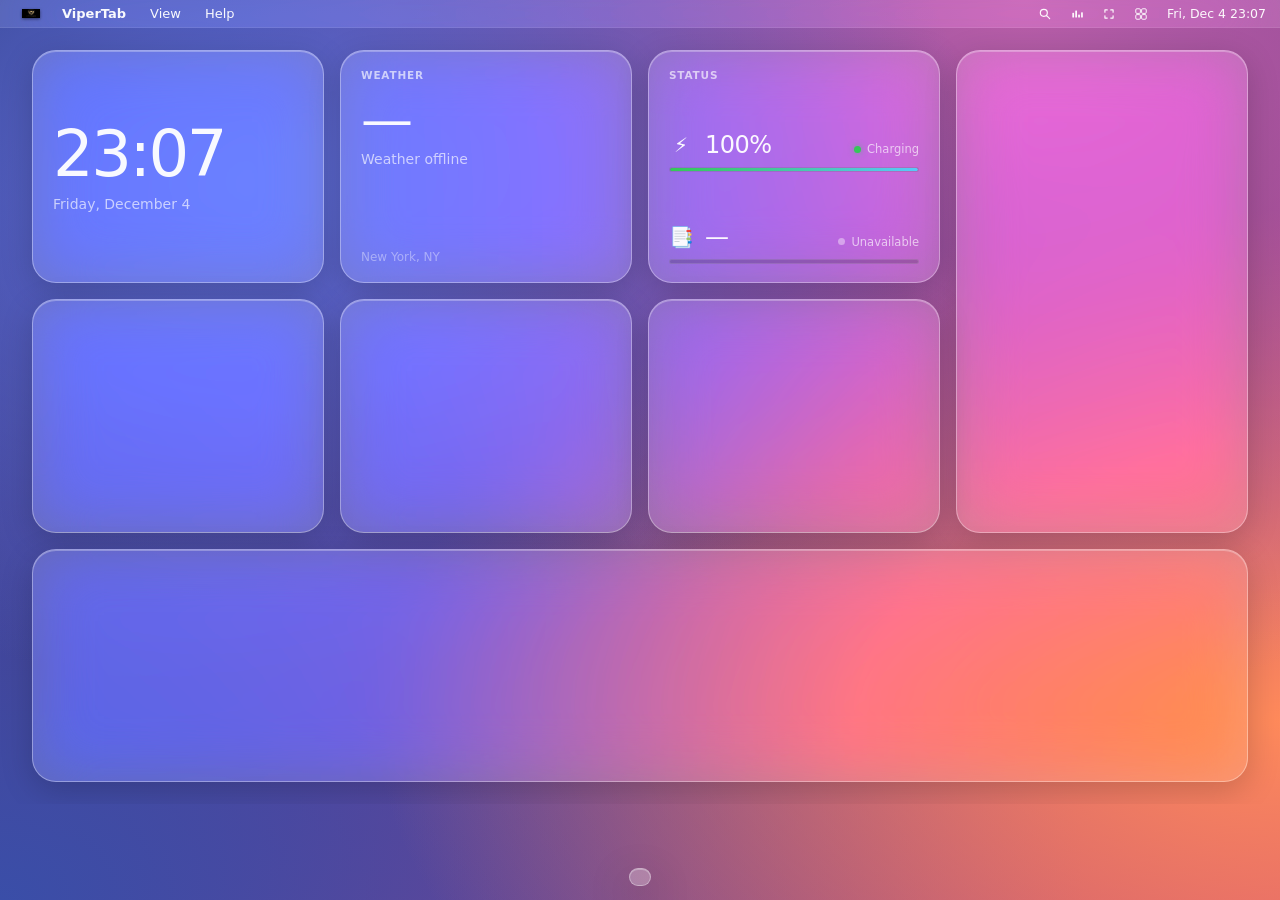
<file: newtab.html>
<!DOCTYPE html>
<html lang="en" data-theme="glass">
<head>
    <meta charset="UTF-8">
    <title>New Tab</title>
    <link rel="icon" type="image/png" href="icons/favicon.png">
    <link rel="stylesheet" href="style.css">
</head>
<body>
    <div class="wallpaper" id="wallpaper"></div>

    <header class="menu-bar">
        <div class="menu-left">
            <button class="menu-item apple-btn" id="apple-btn" title="ViperShard">
                <img src="icons/vipershard-logo.png" class="brand-logo" alt="ViperShard">
            </button>
            <button class="menu-item bold" id="brand-btn">ViperTab</button>
            <button class="menu-item" data-menu="view">View</button>
            <button class="menu-item" data-menu="help">Help</button>
        </div>
        <div class="menu-right">
            <button class="menu-icon" id="search-btn" title="Spotlight (press /)">
                <svg viewBox="0 0 24 24" width="14" height="14" aria-hidden="true">
                    <path fill="none" stroke="currentColor" stroke-width="2" stroke-linecap="round" d="M10 4a6 6 0 1 0 0 12 6 6 0 0 0 0-12zm0 0v0m4.5 10.5L20 20"/>
                </svg>
            </button>
            <button class="menu-icon menu-zen-viz" id="zen-viz-btn" title="Zen Visualizer mode (Esc to exit)">
                <svg viewBox="0 0 24 24" width="14" height="14" aria-hidden="true">
                    <rect x="4"  y="10" width="3" height="8"  rx="1" fill="currentColor"/>
                    <rect x="9"  y="6"  width="3" height="12" rx="1" fill="currentColor"/>
                    <rect x="14" y="13" width="3" height="5"  rx="1" fill="currentColor"/>
                    <rect x="19" y="9"  width="3" height="9"  rx="1" fill="currentColor"/>
                </svg>
            </button>
            <button class="menu-icon menu-fullscreen" id="fullscreen-btn" title="Toggle fullscreen (Esc to exit)">
                <svg viewBox="0 0 24 24" width="14" height="14" aria-hidden="true">
                    <path id="fs-icon-path" fill="none" stroke="currentColor" stroke-width="2" stroke-linecap="round" stroke-linejoin="round" d="M5 9V5h4M19 9V5h-4M5 15v4h4M19 15v4h-4"/>
                </svg>
            </button>
            <button class="menu-icon" id="control-btn" title="Control Center">
                <svg viewBox="0 0 24 24" width="14" height="14" aria-hidden="true">
                    <rect x="3" y="3" width="8" height="8" rx="2" fill="none" stroke="currentColor" stroke-width="1.6"/>
                    <rect x="13" y="3" width="8" height="8" rx="2" fill="none" stroke="currentColor" stroke-width="1.6"/>
                    <rect x="3" y="13" width="8" height="8" rx="2" fill="none" stroke="currentColor" stroke-width="1.6"/>
                    <rect x="13" y="13" width="8" height="8" rx="2" fill="none" stroke="currentColor" stroke-width="1.6"/>
                </svg>
            </button>
            <span class="menu-clock" id="menu-clock">—</span>
        </div>
    </header>

    <div class="dropdown-menu" id="menu-view" hidden>
        <button class="menu-row" data-action="theme-cycle"><span>Cycle Theme</span><span class="kbd" id="theme-current">Glass</span></button>
        <button class="menu-row" data-action="time-toggle"><span>Toggle 12 / 24-Hour</span><span class="kbd" id="time-current">24h</span></button>
        <button class="menu-row" data-action="temp-toggle"><span>Toggle °F / °C</span><span class="kbd" id="temp-current">°F</span></button>
        <div class="menu-sep"></div>
        <button class="menu-row" data-action="widgets"><span>Edit Widgets…</span></button>
        <button class="menu-row" data-action="visualizer-toggle"><span>Toggle Sound Visualizer</span></button>
        <button class="menu-row" data-action="reset-wallpaper"><span>Reset Wallpaper</span></button>
        <div class="menu-sep"></div>
        <button class="menu-row" data-action="settings-open"><span>Control Center…</span></button>
    </div>

    <div class="dropdown-menu" id="menu-help" hidden>
        <button class="menu-row" data-action="shortcuts"><span>Keyboard Shortcuts</span><span class="kbd">/</span></button>
        <button class="menu-row" data-action="spotlight"><span>Open Spotlight</span><span class="kbd">⌘K</span></button>
        <div class="menu-sep"></div>
        <button class="menu-row" data-action="tips"><span>Tips & Features</span></button>
        <button class="menu-row" data-action="about"><span>About ViperTab</span></button>
    </div>

    <div class="overlay info-overlay" id="info-modal" hidden>
        <div class="info-box">
            <div class="info-header">
                <span id="info-title">Title</span>
                <button class="info-close" id="info-close" title="Close">×</button>
            </div>
            <div class="info-body" id="info-body"></div>
        </div>
    </div>

    <main class="desktop">
        <div class="widget-grid">
            <section class="widget" data-slot="slot1"></section>
            <section class="widget" data-slot="slot2"></section>
            <section class="widget" data-slot="slot3"></section>
            <section class="widget" data-slot="slot4"></section>
            <section class="widget" data-slot="slot5"></section>
            <section class="widget" data-slot="slot6"></section>
            <section class="widget" data-slot="slot7"></section>
            <section class="widget" data-slot="slot8"></section>
        </div>
    </main>

    <nav class="dock" id="dock"></nav>

    <div class="overlay spotlight-overlay" id="spotlight" hidden>
        <div class="spotlight-box">
            <input type="text" id="spotlight-input" placeholder="Spotlight Search" autocomplete="off" spellcheck="false">
            <ul id="spotlight-results"></ul>
        </div>
    </div>

    <div class="overlay settings-overlay" id="settings" hidden>
        <div class="settings-box">
            <div class="settings-header">
                <img src="icons/vipershard-logo.png" class="settings-logo" alt="">
                <span>Control Center</span>
            </div>

            <div class="setting-row">
                <label>Widgets</label>
                <div class="widget-picker" id="widget-picker"></div>
                <div class="row-actions" style="margin-top:8px;">
                    <button id="layout-reset">Reset Default Layout</button>
                </div>
            </div>

            <div class="setting-row">
                <label>Theme</label>
                <div class="seg-toggle seg-toggle-wrap" id="theme-toggle">
                    <button data-theme="glass">Glass</button>
                    <button data-theme="light">Light</button>
                    <button data-theme="oled">OLED</button>
                    <button data-theme="zen-dark">Zen Dark</button>
                    <button data-theme="zen-light">Zen Light</button>
                </div>
            </div>

            <div class="setting-row" id="zen-settings" hidden>
                <label>Zen accent color</label>
                <div class="row-actions">
                    <input type="color" id="zen-accent" value="#c9a36b" title="Pick any accent">
                    <button id="zen-accent-reset">Reset to gold</button>
                </div>
            </div>

            <div class="setting-row">
                <label>Wallpaper</label>
                <div class="wallpaper-grid" id="wallpaper-grid"></div>
                <div class="row-actions" style="margin-top:8px;">
                    <button id="wallpaper-upload-btn">Upload Image</button>
                </div>
                <input type="file" id="wallpaper-file" accept="image/*" hidden>
            </div>

            <div class="setting-row">
                <label>Dock Items</label>
                <ul id="dock-editor"></ul>
                <button id="dock-add" class="add-btn">+ Add Item</button>
            </div>

            <div class="setting-row">
                <label>Time Format</label>
                <div class="seg-toggle" id="time-format">
                    <button data-fmt="24">24h</button>
                    <button data-fmt="12">12h</button>
                </div>
            </div>

            <div class="setting-row">
                <label>Clock Style</label>
                <div class="seg-toggle" id="clock-style">
                    <button data-style="digital">Digital</button>
                    <button data-style="analog">Analog</button>
                </div>
            </div>

            <div class="setting-row">
                <label>Temperature Unit</label>
                <div class="seg-toggle" id="temp-unit">
                    <button data-unit="fahrenheit">°F</button>
                    <button data-unit="celsius">°C</button>
                </div>
            </div>

            <div class="settings-footer">
                <span id="footer-version">ViperTab</span>
                <span class="hint">Press <kbd>/</kbd> for Spotlight</span>
            </div>
        </div>
    </div>

    <script src="script.js"></script>
</body>
</html>
</file>
<file: style.css>
/* === ViperTab — Glass UI === */

* { box-sizing: border-box; }

:root {
    --glass-bg: rgba(255, 255, 255, 0.18);
    --glass-bg-strong: rgba(255, 255, 255, 0.28);
    --glass-border: rgba(255, 255, 255, 0.35);
    --glass-border-soft: rgba(255, 255, 255, 0.18);
    --text: rgba(255, 255, 255, 0.96);
    --text-dim: rgba(255, 255, 255, 0.65);
    --text-faint: rgba(255, 255, 255, 0.4);
    --shadow-md: 0 8px 32px rgba(0, 0, 0, 0.18);
    --shadow-lg: 0 18px 50px rgba(0, 0, 0, 0.32);
    --inner-glow: inset 0 1px 0 rgba(255, 255, 255, 0.28);
    --canvas-bg: rgba(0, 0, 0, 0.18);
    --canvas-border: rgba(255, 255, 255, 0.12);
    --radius-lg: 24px;
    --radius-md: 14px;
    --radius-sm: 8px;
    --accent: #ff9f0a;
}

[data-theme="light"] {
    --glass-bg: rgba(255, 255, 255, 0.55);
    --glass-bg-strong: rgba(255, 255, 255, 0.72);
    --glass-border: rgba(255, 255, 255, 0.7);
    --glass-border-soft: rgba(255, 255, 255, 0.4);
    --text: rgba(20, 20, 24, 0.88);
    --text-dim: rgba(20, 20, 24, 0.6);
    --text-faint: rgba(20, 20, 24, 0.35);
    --shadow-md: 0 8px 32px rgba(0, 0, 0, 0.12);
    --shadow-lg: 0 18px 50px rgba(0, 0, 0, 0.18);
    --inner-glow: inset 0 1px 0 rgba(255, 255, 255, 0.7);
    --canvas-bg: rgba(0, 0, 0, 0.06);
    --canvas-border: rgba(0, 0, 0, 0.08);
}

[data-theme="oled"] {
    --glass-bg: rgba(28, 28, 30, 0.58);
    --glass-bg-strong: rgba(28, 28, 30, 0.78);
    --glass-border: rgba(255, 255, 255, 0.07);
    --glass-border-soft: rgba(255, 255, 255, 0.04);
    --text: rgba(255, 255, 255, 0.92);
    --text-dim: rgba(255, 255, 255, 0.5);
    --text-faint: rgba(255, 255, 255, 0.3);
    --shadow-md: 0 8px 32px rgba(0, 0, 0, 0.6);
    --shadow-lg: 0 18px 50px rgba(0, 0, 0, 0.8);
    --inner-glow: inset 0 1px 0 rgba(255, 255, 255, 0.04);
    --canvas-bg: rgba(0, 0, 0, 0.4);
    --canvas-border: rgba(255, 255, 255, 0.05);
}

/* === Zen themes — minimal, B/W/gold palette === */
[data-theme="zen-dark"] {
    --glass-bg: transparent;
    --glass-bg-strong: rgba(255, 255, 255, 0.04);
    --glass-border: transparent;
    --glass-border-soft: rgba(255, 255, 255, 0.06);
    --text: rgba(255, 255, 255, 0.96);
    --text-dim: rgba(255, 255, 255, 0.55);
    --text-faint: rgba(255, 255, 255, 0.3);
    --shadow-md: none;
    --shadow-lg: none;
    --inner-glow: none;
    --canvas-bg: rgba(255, 255, 255, 0.03);
    --canvas-border: rgba(255, 255, 255, 0.06);
    --accent: var(--zen-accent, #c9a36b);
    --radius-lg: 0;
    --radius-md: 0;
    --radius-sm: 0;
}
[data-theme="zen-dark"] body { background: #000; }

[data-theme="zen-light"] {
    --glass-bg: transparent;
    --glass-bg-strong: rgba(0, 0, 0, 0.04);
    --glass-border: transparent;
    --glass-border-soft: rgba(0, 0, 0, 0.08);
    --text: rgba(20, 20, 24, 0.92);
    --text-dim: rgba(20, 20, 24, 0.55);
    --text-faint: rgba(20, 20, 24, 0.32);
    --shadow-md: none;
    --shadow-lg: none;
    --inner-glow: none;
    --canvas-bg: rgba(0, 0, 0, 0.03);
    --canvas-border: rgba(0, 0, 0, 0.08);
    --accent: var(--zen-accent, #c9a36b);
    --radius-lg: 0;
    --radius-md: 0;
    --radius-sm: 0;
}
[data-theme="zen-light"] body { background: #fafaf7; }
/* Wallpaper presets are honored in Zen — body bg is just the fallback when no
   wallpaper is set. Picking Sequoia / Aurora / etc. from Control Center works. */

/* Zen edition: reshape the grid — one giant clock + optional secondary */
[data-edition="zen"] .desktop {
    overflow: hidden;
    padding: 24px 36px;
}
[data-edition="zen"] .widget-grid {
    grid-template-columns: 1fr;
    grid-template-rows: minmax(0, 5fr) minmax(0, 1fr);
    grid-template-areas:
        "slot4"
        "slot7";
    gap: 0;
    max-width: 1500px;
}
[data-edition="zen"] [data-slot].slot-inactive {
    display: none !important;
}
[data-edition="zen"] .widget {
    background: transparent !important;
    border: none !important;
    box-shadow: none !important;
    backdrop-filter: none !important;
    -webkit-backdrop-filter: none !important;
    padding: 12px 8px;
    overflow: visible;
}
[data-edition="zen"] .widget:hover { border: none !important; box-shadow: none !important; }
[data-edition="zen"] .widget-label { display: none; }

[data-edition="zen"] [data-slot="slot4"] {
    display: flex;
    align-items: center;
    justify-content: center;
}
[data-edition="zen"] [data-slot="slot4"] .clock-widget {
    align-items: center;
    text-align: center;
    background: transparent !important;
    border: none !important;
    padding: 0;
}
[data-edition="zen"] [data-slot="slot4"] .widget-time {
    font-size: clamp(120px, 20vw, 320px);
    font-weight: 100;
    letter-spacing: -10px;
    line-height: 1;
    color: var(--text);
}
[data-edition="zen"] [data-slot="slot4"] .widget-date {
    font-size: clamp(13px, 1.4vw, 18px);
    margin-top: 24px;
    color: var(--accent);
    letter-spacing: 4px;
    text-transform: uppercase;
    font-weight: 400;
    opacity: 0.85;
}

[data-edition="zen"] [data-slot="slot7"] {
    display: flex;
    align-items: center;
    justify-content: center;
}
[data-edition="zen"] [data-slot="slot7"] .widget {
    text-align: center;
    align-items: center;
}

/* Zen: auto-hide menu bar and dock */
[data-edition="zen"] .menu-bar {
    transform: translateY(-100%);
    transition: transform 0.32s cubic-bezier(0.2, 0.8, 0.2, 1);
    pointer-events: none;
    background: transparent !important;
    border-bottom: none !important;
}
[data-edition="zen"].zen-show-top .menu-bar,
[data-edition="zen"] .menu-bar:hover {
    transform: translateY(0);
    pointer-events: auto;
    background: rgba(0, 0, 0, 0.55) !important;
    backdrop-filter: blur(20px);
    -webkit-backdrop-filter: blur(20px);
}
[data-edition="zen"][data-theme="zen-light"].zen-show-top .menu-bar,
[data-edition="zen"][data-theme="zen-light"] .menu-bar:hover {
    background: rgba(255, 255, 255, 0.7) !important;
}

[data-edition="zen"] .dock {
    transform: translate(-50%, calc(100% + 30px));
    transition: transform 0.32s cubic-bezier(0.2, 0.8, 0.2, 1);
    background: rgba(0, 0, 0, 0.55) !important;
    border: 1px solid rgba(255, 255, 255, 0.1) !important;
    backdrop-filter: blur(28px);
    -webkit-backdrop-filter: blur(28px);
}
[data-edition="zen"].zen-show-bottom .dock,
[data-edition="zen"] .dock:hover {
    transform: translate(-50%, 0);
}
[data-edition="zen"][data-theme="zen-light"] .dock {
    background: rgba(255, 255, 255, 0.7) !important;
    border-color: rgba(0, 0, 0, 0.08) !important;
}

[data-edition="zen"] .menu-clock { color: var(--accent); }
[data-edition="zen"] .menu-item.bold { color: var(--accent); }

/* Fullscreen button — Zen edition only */
.menu-fullscreen { display: none; }
[data-edition="zen"] .menu-fullscreen { display: flex; }

/* Zen Visualizer button — Zen edition only */
.menu-zen-viz { display: none; }
[data-edition="zen"] .menu-zen-viz { display: flex; }

/* Multi-theme seg-toggle wrapping */
.seg-toggle-wrap { flex-wrap: wrap; gap: 2px; }
.seg-toggle-wrap button { flex: 1 1 60px; padding: 5px 4px; font-size: 11px; }

/* Color picker styling */
input[type="color"] {
    appearance: none;
    -webkit-appearance: none;
    width: 36px; height: 28px;
    background: transparent;
    border: 1px solid var(--glass-border-soft);
    border-radius: 6px;
    cursor: pointer;
    padding: 2px;
}
input[type="color"]::-webkit-color-swatch-wrapper { padding: 0; }
input[type="color"]::-webkit-color-swatch { border: none; border-radius: 4px; }

/* === Dev theme — terminal / btop aesthetic === */
[data-theme="dev"] {
    --glass-bg: #0d1015;
    --glass-bg-strong: #141821;
    --glass-border: rgba(201, 163, 107, 0.32);
    --glass-border-soft: rgba(201, 163, 107, 0.14);
    --text: rgba(232, 232, 240, 0.94);
    --text-dim: rgba(232, 232, 240, 0.6);
    --text-faint: rgba(232, 232, 240, 0.35);
    --shadow-md: none;
    --shadow-lg: none;
    --inner-glow: none;
    --canvas-bg: #050608;
    --canvas-border: rgba(201, 163, 107, 0.18);
    --accent: #c9a36b;
    --accent-2: #6dd5ed;
    --radius-lg: 4px;
    --radius-md: 3px;
    --radius-sm: 2px;
}

/* Dot-grid wallpaper — terminal feel regardless of selected wallpaper */
[data-theme="dev"] .wallpaper::after {
    content: '';
    position: absolute;
    inset: 0;
    pointer-events: none;
    background-image: radial-gradient(circle at 1px 1px, rgba(201, 163, 107, 0.06) 1px, transparent 0);
    background-size: 32px 32px;
    background-attachment: fixed;
}
[data-theme="dev"] body {
    font-family: ui-monospace, "JetBrains Mono", "SF Mono", Menlo, monospace;
}

/* Menu bar: solid black-ish, gold accents */
[data-theme="dev"] .menu-bar {
    background: rgba(7, 9, 12, 0.96) !important;
    backdrop-filter: none !important;
    -webkit-backdrop-filter: none !important;
    border-bottom: 1px solid var(--glass-border);
    font-family: ui-monospace, "JetBrains Mono", "SF Mono", Menlo, monospace;
}
[data-theme="dev"] .menu-clock { color: var(--accent); }
[data-theme="dev"] .menu-item.bold { color: var(--accent); }

/* Widgets: solid panels, sharp corners, btop-style bracketed headers */
[data-theme="dev"] .widget {
    backdrop-filter: none !important;
    -webkit-backdrop-filter: none !important;
    background: var(--glass-bg) !important;
    border: 1px solid var(--glass-border);
    border-radius: 4px;
    box-shadow: none;
    padding: 0 14px 12px;
    will-change: auto;
}
[data-theme="dev"] .widget:hover {
    border-color: var(--accent);
    box-shadow: 0 0 0 1px var(--accent), 0 0 16px rgba(201, 163, 107, 0.08);
}
[data-theme="dev"] .widget-label {
    margin: 0 -14px 12px;
    padding: 7px 12px 7px;
    background: rgba(201, 163, 107, 0.06);
    border-bottom: 1px solid var(--glass-border-soft);
    color: var(--accent);
    font-family: ui-monospace, "JetBrains Mono", "SF Mono", Menlo, monospace;
    font-size: 10.5px;
    letter-spacing: 1.5px;
    text-transform: uppercase;
    font-weight: 600;
}
[data-theme="dev"] .widget-label > span:first-child::before {
    content: '─[ ';
    color: var(--glass-border);
    letter-spacing: 0;
}
[data-theme="dev"] .widget-label > span:first-child::after {
    content: ' ]──';
    color: var(--glass-border);
    letter-spacing: 0;
}

/* Dock: solid panel */
[data-theme="dev"] .dock {
    background: var(--glass-bg-strong);
    backdrop-filter: none !important;
    -webkit-backdrop-filter: none !important;
    border: 1px solid var(--glass-border);
    border-radius: 4px;
    box-shadow: 0 -2px 16px rgba(0, 0, 0, 0.5);
}
[data-theme="dev"] .dock-item {
    background: rgba(255, 255, 255, 0.03) !important;
    border: 1px solid var(--glass-border-soft);
    border-radius: 4px;
}
[data-theme="dev"] .dock-item:hover {
    background: rgba(201, 163, 107, 0.12) !important;
    border-color: var(--accent);
}

/* Spotlight: terminal-style with > prompt */
[data-theme="dev"] .spotlight-box {
    background: var(--glass-bg-strong);
    backdrop-filter: none !important;
    -webkit-backdrop-filter: none !important;
    border: 1px solid var(--accent);
    border-radius: 4px;
    box-shadow: 0 0 32px rgba(0, 0, 0, 0.6), 0 0 0 1px rgba(201, 163, 107, 0.18);
}
[data-theme="dev"] #spotlight-input {
    font-family: ui-monospace, "JetBrains Mono", "SF Mono", Menlo, monospace !important;
    font-size: 18px !important;
    color: var(--text);
}
[data-theme="dev"] #spotlight-results li.selected,
[data-theme="dev"] #spotlight-results li:hover {
    background: rgba(201, 163, 107, 0.14);
}

/* Settings + dropdown menus: solid + sharp */
[data-theme="dev"] .settings-box,
[data-theme="dev"] .dropdown-menu,
[data-theme="dev"] .info-box {
    background: var(--glass-bg-strong);
    backdrop-filter: none !important;
    -webkit-backdrop-filter: none !important;
    border: 1px solid var(--accent);
    border-radius: 4px;
}
[data-theme="dev"] .menu-row:hover {
    background: rgba(201, 163, 107, 0.18);
    color: var(--accent);
}

/* Form controls: solid dark, monospace */
[data-theme="dev"] input[type="text"],
[data-theme="dev"] input[type="url"],
[data-theme="dev"] input[type="email"],
[data-theme="dev"] input[type="search"],
[data-theme="dev"] input[type="number"],
[data-theme="dev"] textarea,
[data-theme="dev"] select {
    background-color: rgba(7, 9, 12, 0.85) !important;
    border-radius: 3px !important;
    font-family: ui-monospace, "JetBrains Mono", "SF Mono", Menlo, monospace !important;
}
[data-theme="dev"] input:focus,
[data-theme="dev"] textarea:focus,
[data-theme="dev"] select:focus {
    border-color: var(--accent) !important;
    box-shadow: 0 0 0 2px rgba(201, 163, 107, 0.18) !important;
}

/* Inline buttons (widget-internal): solid, monospace */
[data-theme="dev"] .scratch-btn,
[data-theme="dev"] .json-btn,
[data-theme="dev"] .enc-btn,
[data-theme="dev"] .ts-now,
[data-theme="dev"] .uuid-btn,
[data-theme="dev"] .pomo-btn,
[data-theme="dev"] .sw-btn,
[data-theme="dev"] .dice-roll,
[data-theme="dev"] .viz-btn {
    background: rgba(7, 9, 12, 0.85) !important;
    border: 1px solid var(--glass-border-soft) !important;
    border-radius: 3px !important;
    color: var(--text) !important;
    font-family: ui-monospace, "JetBrains Mono", "SF Mono", Menlo, monospace !important;
}
[data-theme="dev"] .scratch-btn:hover,
[data-theme="dev"] .json-btn:hover,
[data-theme="dev"] .enc-btn:hover,
[data-theme="dev"] .ts-now:hover,
[data-theme="dev"] .uuid-btn:hover,
[data-theme="dev"] .sw-btn:hover {
    background: rgba(201, 163, 107, 0.12) !important;
    border-color: var(--accent) !important;
    color: var(--accent) !important;
}

/* Scratchpad tabs in dev: terminal feel */
[data-theme="dev"] .scratch-tab {
    border-radius: 3px 3px 0 0;
    background: rgba(7, 9, 12, 0.85);
}
[data-theme="dev"] .scratch-tab.active {
    background: var(--glass-bg);
    border-color: var(--accent);
    color: var(--accent);
}

/* btop-style bar fills (status widget) */
[data-theme="dev"] .sys-bar {
    background: #050608;
    border: 1px solid var(--glass-border-soft);
    border-radius: 2px;
}

/* Calc keys: square/rectangular not circular */
[data-theme="dev"] .calc-keys button {
    border-radius: 3px !important;
    aspect-ratio: auto;
    background: rgba(7, 9, 12, 0.85) !important;
    border-color: var(--glass-border-soft) !important;
    font-family: ui-monospace, "JetBrains Mono", monospace !important;
}
[data-theme="dev"] .calc-keys button.op {
    background: rgba(201, 163, 107, 0.6) !important;
    color: #0a0c10 !important;
}
[data-theme="dev"] .calc-display {
    font-family: ui-monospace, "JetBrains Mono", monospace !important;
    color: var(--accent);
}

body {
    margin: 0;
    height: 100vh;
    overflow: hidden;
    color: var(--text);
    font-family: -apple-system, BlinkMacSystemFont, "SF Pro Display", "SF Pro Text", "Helvetica Neue", system-ui, sans-serif;
    -webkit-font-smoothing: antialiased;
    user-select: none;
}

/* === Glass form controls — overrides native browser rendering === */
input, select, textarea, button {
    font-family: inherit;
    color: inherit;
}

/* Text inputs */
input[type="text"],
input[type="url"],
input[type="search"],
input[type="email"],
input[type="number"],
input[type="password"],
textarea {
    appearance: none;
    -webkit-appearance: none;
    background: var(--glass-bg-strong);
    border: 1px solid var(--glass-border-soft);
    border-radius: 8px;
    padding: 7px 11px;
    font-size: 13px;
    transition: border-color 0.15s, box-shadow 0.15s;
}
input[type="text"]::placeholder,
input[type="url"]::placeholder,
input[type="search"]::placeholder,
input[type="email"]::placeholder,
textarea::placeholder {
    color: var(--text-faint);
}
input:focus,
textarea:focus,
select:focus {
    outline: none;
    border-color: rgba(72, 137, 240, 0.6);
    box-shadow: 0 0 0 3px rgba(72, 137, 240, 0.18);
}

/* Selects — glass closed state, custom chevron */
select {
    appearance: none;
    -webkit-appearance: none;
    background-color: var(--glass-bg-strong);
    background-image: url("data:image/svg+xml;utf8,<svg xmlns='http://www.w3.org/2000/svg' viewBox='0 0 12 12'><path fill='rgba(255,255,255,0.55)' d='M2.5 4.5L6 8l3.5-3.5z'/></svg>");
    background-repeat: no-repeat;
    background-position: right 8px center;
    background-size: 10px 10px;
    border: 1px solid var(--glass-border-soft);
    border-radius: 8px;
    padding: 6px 26px 6px 11px;
    font-size: 12.5px;
    cursor: pointer;
    transition: border-color 0.15s, background-color 0.15s;
}
select:hover { background-color: var(--glass-border); }
[data-theme="light"] select {
    background-image: url("data:image/svg+xml;utf8,<svg xmlns='http://www.w3.org/2000/svg' viewBox='0 0 12 12'><path fill='rgba(20,20,24,0.55)' d='M2.5 4.5L6 8l3.5-3.5z'/></svg>");
}
select option {
    background: #1c1c1e;
    color: rgba(255, 255, 255, 0.95);
    padding: 6px;
}
[data-theme="light"] select option { background: #f5f5f7; color: rgba(20, 20, 24, 0.92); }

/* Checkboxes */
input[type="checkbox"] {
    appearance: none;
    -webkit-appearance: none;
    width: 16px; height: 16px;
    border: 1px solid var(--glass-border);
    border-radius: 4px;
    background: var(--glass-bg-strong);
    cursor: pointer;
    display: inline-flex;
    align-items: center;
    justify-content: center;
    flex-shrink: 0;
    position: relative;
    transition: background 0.15s, border-color 0.15s;
}
input[type="checkbox"]:hover { border-color: var(--glass-border); }
input[type="checkbox"]:checked {
    background: #34c759;
    border-color: #34c759;
}
input[type="checkbox"]:checked::after {
    content: '';
    width: 5px;
    height: 9px;
    border: solid #fff;
    border-width: 0 2px 2px 0;
    transform: rotate(45deg) translate(-1px, -1px);
}

/* Buttons get a cursor by default; specific button styles handle the rest */
button { cursor: pointer; }

/* === Wallpaper === */
.wallpaper {
    position: fixed;
    inset: 0;
    z-index: -1;
    background:
        radial-gradient(at 20% 20%, #5b6bd6 0%, transparent 50%),
        radial-gradient(at 80% 0%, #b85ea8 0%, transparent 55%),
        radial-gradient(at 100% 80%, #ff8a5b 0%, transparent 50%),
        radial-gradient(at 0% 100%, #3a4ea8 0%, transparent 60%),
        linear-gradient(135deg, #2a3878 0%, #6d3a8e 50%, #c84a78 100%);
    background-size: cover;
    background-position: center;
    background-repeat: no-repeat;
    transition: background-image 0.4s ease;
}

/* === Menu bar === */
.menu-bar {
    position: fixed;
    top: 0; left: 0; right: 0;
    height: 28px;
    display: flex;
    align-items: center;
    justify-content: space-between;
    padding: 0 14px;
    background: rgba(255, 255, 255, 0.12);
    backdrop-filter: blur(40px) saturate(180%);
    -webkit-backdrop-filter: blur(40px) saturate(180%);
    border-bottom: 1px solid rgba(255, 255, 255, 0.08);
    font-size: 13px;
    z-index: 100;
}
[data-theme="light"] .menu-bar { background: rgba(255, 255, 255, 0.5); border-bottom-color: rgba(0,0,0,0.06); }
[data-theme="oled"] .menu-bar { background: rgba(20, 20, 22, 0.7); border-bottom-color: rgba(255,255,255,0.06); }

.menu-left, .menu-right { display: flex; align-items: center; gap: 4px; }

.menu-item, .menu-icon, .apple-btn {
    background: transparent;
    border: none;
    color: inherit;
    font: inherit;
    padding: 3px 10px;
    border-radius: 5px;
    cursor: pointer;
    display: flex;
    align-items: center;
    gap: 6px;
    transition: background 0.15s;
}
.menu-item.bold { font-weight: 600; }
.menu-item:hover, .menu-icon:hover, .apple-btn:hover {
    background: var(--glass-bg-strong);
}
.menu-item.open {
    background: rgba(72, 137, 240, 0.85);
    color: #fff;
}
.menu-icon { padding: 4px 7px; }

.menu-clock {
    margin-left: 8px;
    font-variant-numeric: tabular-nums;
    font-size: 12.5px;
}

/* === Menu bar dropdowns === */
.dropdown-menu {
    position: fixed;
    top: 30px;
    background: var(--glass-bg-strong);
    backdrop-filter: blur(40px) saturate(200%);
    -webkit-backdrop-filter: blur(40px) saturate(200%);
    border: 1px solid var(--glass-border);
    border-radius: 9px;
    box-shadow: 0 12px 40px rgba(0, 0, 0, 0.35), var(--inner-glow);
    padding: 5px;
    min-width: 240px;
    z-index: 150;
    animation: ddIn 0.12s cubic-bezier(0.2, 0.8, 0.2, 1);
}
.dropdown-menu[hidden] { display: none; }
@keyframes ddIn {
    from { opacity: 0; transform: translateY(-4px); }
    to   { opacity: 1; transform: translateY(0); }
}

.menu-row {
    display: flex;
    align-items: center;
    justify-content: space-between;
    width: 100%;
    background: transparent;
    border: none;
    color: inherit;
    font: inherit;
    font-size: 13px;
    padding: 5px 12px;
    border-radius: 5px;
    cursor: pointer;
    text-align: left;
    gap: 16px;
}
.menu-row:hover {
    background: rgba(72, 137, 240, 0.92);
    color: #fff;
}
.menu-row:hover .kbd {
    color: rgba(255, 255, 255, 0.85);
    background: rgba(255, 255, 255, 0.18);
    border-color: rgba(255, 255, 255, 0.25);
}
.menu-row .kbd {
    font-family: ui-monospace, "SF Mono", Menlo, monospace;
    font-size: 11px;
    color: var(--text-faint);
    padding: 1px 6px;
    border-radius: 3px;
    background: var(--glass-border);
    border: 1px solid var(--glass-border-soft);
    flex-shrink: 0;
}
.menu-sep {
    height: 1px;
    background: var(--glass-border-soft);
    margin: 5px 8px;
}

/* Info modal (Shortcuts / About / Tips) */
.info-overlay {
    background: rgba(0, 0, 0, 0.42);
    backdrop-filter: blur(14px);
    display: flex;
    align-items: center;
    justify-content: center;
    z-index: 250;
    animation: fade 0.18s ease;
}
.info-overlay[hidden] { display: none; }

.info-box {
    width: 480px;
    max-width: 90vw;
    max-height: 75vh;
    background: var(--glass-bg-strong);
    backdrop-filter: blur(50px) saturate(200%);
    -webkit-backdrop-filter: blur(50px) saturate(200%);
    border: 1px solid var(--glass-border);
    border-radius: 16px;
    box-shadow: var(--shadow-lg), var(--inner-glow);
    overflow: hidden;
    display: flex;
    flex-direction: column;
}
.info-header {
    display: flex;
    justify-content: space-between;
    align-items: center;
    padding: 14px 18px;
    border-bottom: 1px solid var(--glass-border-soft);
    font-weight: 600;
    font-size: 14px;
}
.info-close {
    background: transparent;
    border: none;
    color: inherit;
    font-size: 20px;
    line-height: 1;
    cursor: pointer;
    width: 26px; height: 26px;
    border-radius: 50%;
    display: flex;
    align-items: center;
    justify-content: center;
    padding: 0;
}
.info-close:hover { background: var(--glass-border); }
.info-body {
    padding: 22px 24px;
    overflow-y: auto;
    flex: 1;
}

.shortcut-table { width: 100%; border-collapse: collapse; }
.shortcut-table td { padding: 7px 0; font-size: 13px; vertical-align: middle; }
.shortcut-table td:first-child { width: 200px; color: var(--text-dim); }
.shortcut-table kbd {
    padding: 2px 8px;
    background: var(--glass-border);
    border-radius: 5px;
    font-family: ui-monospace, "SF Mono", Menlo, monospace;
    font-size: 11.5px;
    border: 1px solid var(--glass-border-soft);
    margin-right: 4px;
    color: var(--text);
}

.about-content { text-align: center; }
.about-logo {
    width: 140px;
    margin-bottom: 14px;
    filter: drop-shadow(0 4px 14px rgba(0, 0, 0, 0.4));
}
.about-content h3 { margin: 0 0 6px; font-size: 18px; font-weight: 600; }
.about-content p { font-size: 13px; color: var(--text-dim); margin: 4px 0; line-height: 1.5; }
.about-content .about-meta { color: var(--text-faint); font-size: 12px; margin-top: 14px; }

.tips-list { list-style: none; padding: 0; margin: 0; }
.tips-list li {
    padding: 8px 0;
    font-size: 13px;
    color: var(--text-dim);
    border-bottom: 1px solid var(--glass-border-soft);
}
.tips-list li:last-child { border-bottom: none; }
.tips-list strong { color: var(--text); font-weight: 600; margin-right: 6px; }

/* === Desktop === */
.desktop {
    position: fixed;
    inset: 28px 0 96px 0;
    overflow: hidden;
    padding: 22px 32px;
    display: flex;
    justify-content: center;
}

.widget-grid {
    display: grid;
    grid-template-columns: repeat(4, 1fr);
    grid-template-rows: 1fr 1fr 1fr;
    grid-template-areas:
        "slot1 slot2 slot3 slot4"
        "slot5 slot6 slot7 slot4"
        "slot8 slot8 slot8 slot8";
    gap: 16px;
    max-width: 1500px;
    width: 100%;
    height: 100%;
}

[data-slot="slot1"] { grid-area: slot1; }
[data-slot="slot2"] { grid-area: slot2; }
[data-slot="slot3"] { grid-area: slot3; }
[data-slot="slot4"] { grid-area: slot4; }
[data-slot="slot5"] { grid-area: slot5; }
[data-slot="slot6"] { grid-area: slot6; }
[data-slot="slot7"] { grid-area: slot7; }
[data-slot="slot8"] { grid-area: slot8; }

/* === Glass widget === */
.widget {
    background: var(--glass-bg);
    backdrop-filter: blur(30px) saturate(180%);
    -webkit-backdrop-filter: blur(30px) saturate(180%);
    border: 1px solid var(--glass-border);
    border-radius: var(--radius-lg);
    padding: 18px 20px;
    box-shadow: var(--shadow-md), var(--inner-glow);
    min-height: 0;
    overflow: hidden;
    display: flex;
    flex-direction: column;
    /* No transform on hover — backdrop-filter rasterizes inconsistently
       under transforms in Chromium and the glass appears opaque. */
    transition: box-shadow 0.25s ease, border-color 0.25s ease;
    will-change: box-shadow;
}
.widget:hover {
    border-color: var(--glass-border);
    box-shadow: var(--shadow-lg), var(--inner-glow);
}

.widget-label {
    font-size: 10.5px;
    text-transform: uppercase;
    letter-spacing: 0.8px;
    font-weight: 600;
    color: var(--text-dim);
    margin-bottom: 12px;
    display: flex;
    justify-content: space-between;
    align-items: center;
    gap: 8px;
}

/* Clock widget */
.clock-widget { justify-content: center; align-items: flex-start; }
.widget-time {
    font-size: 64px;
    font-weight: 200;
    letter-spacing: -2.5px;
    line-height: 1;
    font-variant-numeric: tabular-nums;
}
.widget-date { font-size: 14px; color: var(--text-dim); margin-top: 10px; }

/* Analog clock — smooth seconds hand, white face / gold accents */
.analog-clock {
    width: 100%;
    aspect-ratio: 1 / 1;
    max-width: 100%;
    overflow: visible;
    display: block;
    margin: 0 auto;
}
.ac-mark { stroke: var(--text-dim); stroke-linecap: round; }
.ac-mark-minute   { stroke-width: 0.8; opacity: 0.45; }
.ac-mark-hour     { stroke: var(--text); stroke-width: 1.6; opacity: 0.7; }
.ac-mark-cardinal { stroke: var(--accent, #c9a36b); stroke-width: 2.4; }
.ac-hour { stroke: var(--text); stroke-width: 4;    stroke-linecap: round; }
.ac-min  { stroke: var(--text); stroke-width: 2.4;  stroke-linecap: round; }
.ac-sec  { stroke: var(--accent, #c9a36b); stroke-width: 1.2; stroke-linecap: round; }
.ac-pin    { fill: var(--text); opacity: 0.92; }
.ac-center { fill: var(--accent, #c9a36b); }

/* Zen edition: analog clock fills slot 4 without overflowing into slot 7 */
[data-edition="zen"] [data-slot="slot4"] .clock-widget {
    height: 100%;
    align-items: center;
    justify-content: center;
    gap: 18px;
    padding: 12px 8px;
}
[data-edition="zen"] [data-slot="slot4"] .analog-clock {
    /* Take whatever vertical space is left after the date underneath, but
       keep a 1:1 aspect ratio so the face stays circular. The flex shrink
       + min-height: 0 lets the SVG yield to the container instead of
       bleeding into the slot below. */
    flex: 1 1 0;
    min-height: 0;
    height: auto;
    width: auto;
    max-width: 100%;
    max-height: 100%;
    aspect-ratio: 1 / 1;
    margin: 0;
}
[data-edition="zen"] [data-slot="slot4"] .analog-clock + .widget-date {
    flex: 0 0 auto;
    margin-top: 0;
    text-align: center;
}

/* Weather */
.weather-temp { font-size: 52px; font-weight: 200; line-height: 1; letter-spacing: -1.5px; }
.weather-cond { font-size: 14px; color: var(--text-dim); margin-top: 6px; }
.weather-loc { font-size: 12px; color: var(--text-faint); margin-top: auto; }

/* Notes */
.notes-widget textarea,
.notes-area {
    flex: 1;
    min-height: 0;
    background: transparent !important;
    border: none !important;
    outline: none;
    box-shadow: none !important;
    color: inherit;
    font-family: inherit;
    font-size: 14px;
    line-height: 1.55;
    resize: none;
    padding: 0 !important;
}
.notes-widget textarea::placeholder,
.notes-area::placeholder { color: var(--text-faint); }
.notes-widget textarea:focus,
.notes-area:focus {
    border: none !important;
    box-shadow: none !important;
}

/* Calculator */
.calc-display {
    font-size: clamp(26px, 3.8vh, 36px);
    font-weight: 200;
    text-align: right;
    padding: clamp(4px, 0.8vh, 10px) 8px clamp(8px, 1.2vh, 14px);
    margin-bottom: clamp(8px, 1.2vh, 14px);
    font-variant-numeric: tabular-nums;
    letter-spacing: -0.8px;
    overflow: hidden;
    text-overflow: ellipsis;
    white-space: nowrap;
    border-bottom: 1px solid var(--glass-border-soft);
    flex-shrink: 0;
    line-height: 1.1;
}
.calc-keys {
    display: grid;
    grid-template-columns: repeat(4, 1fr);
    grid-template-rows: repeat(5, 1fr);
    gap: clamp(5px, 0.9vh, 9px);
    flex: 0 1 auto;
    min-height: 0;
    aspect-ratio: 4 / 5;
    width: 100%;
    max-width: 100%;
    max-height: 100%;
    align-self: center;
    margin: 0 auto;
    place-content: center;
}
.calc-keys button {
    background: var(--glass-bg-strong);
    border: 1px solid var(--glass-border-soft);
    border-radius: 50%;
    color: inherit;
    font-size: clamp(14px, 1.8vh, 17px);
    font-weight: 400;
    padding: 0;
    min-height: 0;
    aspect-ratio: 1 / 1;
    width: 100%;
    height: 100%;
    transition: background 0.12s, transform 0.08s;
    box-shadow: inset 0 1px 0 rgba(255, 255, 255, 0.08);
}
.calc-keys button:hover { background: var(--glass-border); }
.calc-keys button:active { transform: scale(0.92); }
.calc-keys button.op {
    background: rgba(255, 159, 10, 0.7);
    border-color: rgba(255, 159, 10, 0.4);
    color: #fff;
    font-weight: 500;
}
.calc-keys button.op:hover { background: rgba(255, 159, 10, 0.9); }
.calc-keys button.fn { background: var(--glass-border); }
.calc-keys button.zero {
    grid-column: span 2;
    aspect-ratio: 2 / 1;
    border-radius: 999px;
}

/* World clocks */
.tz-grid { display: flex; flex-direction: column; gap: 12px; }
.tz {
    display: flex;
    justify-content: space-between;
    align-items: baseline;
    padding-bottom: 8px;
    border-bottom: 1px solid var(--glass-border-soft);
}
.tz:last-child { border-bottom: none; padding-bottom: 0; }
.tz-city { color: var(--text-dim); font-size: 13px; }
.tz span:last-child { font-size: 18px; font-variant-numeric: tabular-nums; font-weight: 300; }

/* Recent */
.recent-widget ul {
    list-style: none;
    padding: 0; margin: 0;
    flex: 1;
    min-height: 0;
    overflow-y: auto;
}
.recent-widget li {
    padding: 8px 0;
    font-size: 13px;
    cursor: pointer;
    color: var(--text-dim);
    border-bottom: 1px solid var(--glass-border-soft);
    overflow: hidden;
    text-overflow: ellipsis;
    white-space: nowrap;
    transition: color 0.12s;
}
.recent-widget li:hover { color: var(--text); }
.recent-widget li.recent-empty { color: var(--text-faint); cursor: default; }
.recent-widget li.recent-empty:hover { color: var(--text-faint); }

/* === Visualizer === */
.visualizer-widget {
    min-height: 0;
}

/* Zen mode — visualizer takes over the entire viewport */
body.viz-stage-mode .menu-bar,
body.viz-stage-mode .dock,
body.viz-stage-mode .settings-overlay,
body.viz-stage-mode .spotlight-overlay,
body.viz-stage-mode .info-overlay,
body.viz-stage-mode .dropdown-menu,
body.viz-stage-mode .desktop > .widget-grid > .widget:not(.viz-stage-active),
body.viz-stage-mode .wallpaper {
    display: none !important;
}
body.viz-stage-mode { background: #000; }
body.viz-stage-mode .desktop {
    inset: 0 !important;
    padding: 0 !important;
    overflow: hidden;
}
body.viz-stage-mode .widget-grid {
    grid-template-columns: 1fr !important;
    grid-template-rows: 1fr !important;
    grid-template-areas: "stage" !important;
    gap: 0 !important;
    height: 100% !important;
}
.visualizer-widget.viz-stage-active {
    position: fixed !important;
    inset: 0 !important;
    z-index: 250 !important;
    background: #000 !important;
    border: none !important;
    border-radius: 0 !important;
    padding: 0 !important;
    box-shadow: none !important;
    display: flex !important;
    flex-direction: column !important;
    backdrop-filter: none !important;
}
.visualizer-widget.viz-stage-active .viz-canvas {
    width: 100% !important;
    height: 100% !important;
    flex: 1 !important;
    border: none !important;
    border-radius: 0 !important;
    background: transparent !important;
}

/* Always-visible close button in the corner — guarantees a way out even if
   the user doesn't know about Esc and the floating controls fade out. */
.viz-stage-close {
    position: fixed;
    top: 24px;
    right: 24px;
    width: 36px;
    height: 36px;
    background: rgba(0, 0, 0, 0.6);
    backdrop-filter: blur(20px) saturate(180%);
    -webkit-backdrop-filter: blur(20px) saturate(180%);
    border: 1px solid rgba(255, 255, 255, 0.14);
    border-radius: 50%;
    color: #fff;
    font-size: 20px;
    line-height: 1;
    cursor: pointer;
    z-index: 252;
    display: flex;
    align-items: center;
    justify-content: center;
    padding: 0;
    transition: opacity 0.4s ease, background 0.15s, transform 0.15s;
}
.viz-stage-close:hover {
    background: rgba(0, 0, 0, 0.8);
    transform: scale(1.06);
}
body.viz-stage-mode.viz-stage-idle .viz-stage-close {
    opacity: 0;
    pointer-events: none;
}

/* Giant centered start hint — shown until user clicks to begin capture.
   Click forwards to the small floating play button so the same user-gesture
   chain triggers getDisplayMedia and the browser shows the tab picker. */
.viz-stage-start {
    position: fixed;
    top: 50%;
    left: 50%;
    transform: translate(-50%, -50%);
    z-index: 251;
    display: flex;
    flex-direction: column;
    align-items: center;
    gap: 14px;
    padding: 36px 48px;
    background: rgba(0, 0, 0, 0.55);
    backdrop-filter: blur(28px) saturate(180%);
    -webkit-backdrop-filter: blur(28px) saturate(180%);
    border: 1px solid rgba(255, 255, 255, 0.14);
    border-radius: 24px;
    color: #fff;
    cursor: pointer;
    font: inherit;
    text-align: center;
    transition: transform 0.18s ease, background 0.18s ease, opacity 0.4s ease;
}
.viz-stage-start:hover {
    background: rgba(0, 0, 0, 0.7);
    transform: translate(-50%, -50%) scale(1.03);
}
.viz-stage-start-icon {
    width: 76px;
    height: 76px;
    border-radius: 50%;
    background: linear-gradient(135deg, var(--accent, #c9a36b), rgba(255, 255, 255, 0.85));
    color: #111;
    font-size: 34px;
    display: flex;
    align-items: center;
    justify-content: center;
    padding-left: 6px;
    box-shadow: 0 8px 28px rgba(0, 0, 0, 0.4);
}
.viz-stage-start-text {
    font-size: 20px;
    font-weight: 600;
    letter-spacing: 0.2px;
}
.viz-stage-start-sub {
    font-size: 13px;
    opacity: 0.78;
    max-width: 360px;
    line-height: 1.5;
}
.viz-stage-start-sub b {
    color: var(--accent, #c9a36b);
    font-weight: 600;
}
body.viz-stage-mode.viz-stage-idle .viz-stage-start {
    opacity: 0.25;
}

/* Floating widget label + status bar in stage mode */
.visualizer-widget.viz-stage-active .widget-label {
    position: fixed;
    top: 24px;
    left: 50%;
    transform: translateX(-50%);
    background: rgba(0, 0, 0, 0.6);
    backdrop-filter: blur(28px) saturate(180%);
    -webkit-backdrop-filter: blur(28px) saturate(180%);
    padding: 9px 16px;
    border-radius: 14px;
    border: 1px solid rgba(255, 255, 255, 0.12);
    margin: 0 !important;
    z-index: 251;
    transition: opacity 0.4s ease, transform 0.4s ease;
}
.visualizer-widget.viz-stage-active .viz-status {
    position: fixed;
    bottom: 24px;
    left: 50%;
    transform: translateX(-50%);
    background: rgba(0, 0, 0, 0.55);
    backdrop-filter: blur(20px);
    padding: 6px 14px;
    border-radius: 10px;
    border: 1px solid rgba(255, 255, 255, 0.08);
    margin: 0;
    z-index: 251;
    font-size: 12px;
    transition: opacity 0.4s ease, transform 0.4s ease;
}

/* Idle state — fade controls out after 2s of no mouse movement */
body.viz-stage-mode.viz-stage-idle { cursor: none; }
body.viz-stage-mode.viz-stage-idle .visualizer-widget.viz-stage-active .widget-label {
    opacity: 0;
    transform: translateX(-50%) translateY(-12px);
    pointer-events: none;
}
body.viz-stage-mode.viz-stage-idle .visualizer-widget.viz-stage-active .viz-status {
    opacity: 0;
    transform: translateX(-50%) translateY(12px);
    pointer-events: none;
}
.viz-controls {
    display: flex;
    gap: 6px;
    align-items: center;
    position: relative;
}
.viz-main {
    flex: 1;
    display: flex;
    gap: 10px;
    min-height: 0;
}
.viz-settings-panel {
    width: 220px;
    flex-shrink: 0;
    padding: 12px;
    display: flex;
    flex-direction: column;
    gap: 12px;
    background: var(--glass-bg-strong);
    backdrop-filter: blur(20px) saturate(160%);
    -webkit-backdrop-filter: blur(20px) saturate(160%);
    border: 1px solid var(--glass-border-soft);
    border-radius: 14px;
    color: var(--text);
    overflow-y: auto;
    text-transform: none;
    letter-spacing: 0;
    font-weight: 500;
}
.viz-set-row { display: flex; flex-direction: column; gap: 6px; }
.viz-set-row > label { font-size: 10.5px; opacity: 0.7; text-transform: uppercase; letter-spacing: 0.6px; }
.viz-set-head { display: flex; justify-content: space-between; align-items: baseline; }
.viz-set-head label { font-size: 10.5px; opacity: 0.7; text-transform: uppercase; letter-spacing: 0.6px; }
.viz-set-val { font-size: 11px; opacity: 0.85; font-variant-numeric: tabular-nums; }
.viz-seg {
    display: flex;
    gap: 4px;
    background: rgba(255, 255, 255, 0.06);
    border-radius: 8px;
    padding: 3px;
}
.viz-seg-grid { display: grid; grid-template-columns: repeat(4, 1fr); }
.viz-seg button {
    flex: 1;
    padding: 5px 4px;
    background: transparent;
    border: none;
    border-radius: 6px;
    color: inherit;
    font-size: 11px;
    cursor: pointer;
    transition: background 0.12s, color 0.12s;
    text-transform: none;
    letter-spacing: 0;
    font-weight: 500;
}
.viz-seg button:hover { background: rgba(255, 255, 255, 0.08); }
.viz-seg button.active {
    background: rgba(255, 159, 10, 0.7);
    color: #fff;
    box-shadow: 0 1px 4px rgba(0, 0, 0, 0.25);
}
[data-theme="zen-dark"] .viz-seg button.active,
[data-theme="zen-light"] .viz-seg button.active {
    background: var(--accent, #c9a36b);
    color: #111;
}
[data-theme="light"] .viz-seg { background: rgba(0, 0, 0, 0.06); }
[data-theme="light"] .viz-seg button:hover { background: rgba(0, 0, 0, 0.08); }
.viz-settings-panel input[type=range] {
    -webkit-appearance: none;
    appearance: none;
    width: 100%;
    height: 4px;
    background: rgba(255, 255, 255, 0.18);
    border-radius: 999px;
    outline: none;
    cursor: pointer;
}
[data-theme="light"] .viz-settings-panel input[type=range] { background: rgba(0, 0, 0, 0.18); }
.viz-settings-panel input[type=range]::-webkit-slider-thumb {
    -webkit-appearance: none;
    appearance: none;
    width: 14px; height: 14px;
    border-radius: 50%;
    background: rgba(255, 159, 10, 0.95);
    border: 2px solid rgba(255, 255, 255, 0.9);
    box-shadow: 0 1px 4px rgba(0, 0, 0, 0.3);
    cursor: pointer;
}
[data-theme="zen-dark"] .viz-settings-panel input[type=range]::-webkit-slider-thumb,
[data-theme="zen-light"] .viz-settings-panel input[type=range]::-webkit-slider-thumb {
    background: var(--accent, #c9a36b);
}
.viz-btn {
    background: var(--glass-bg-strong);
    border: 1px solid var(--glass-border-soft);
    border-radius: 50%;
    width: 26px; height: 26px;
    color: inherit;
    cursor: pointer;
    display: flex;
    align-items: center;
    justify-content: center;
    padding: 0;
    transition: background 0.15s, transform 0.08s;
}
.viz-btn:hover { background: var(--glass-border); }
.viz-btn:active { transform: scale(0.92); }
.viz-btn.active {
    background: rgba(255, 159, 10, 0.65);
    border-color: rgba(255, 159, 10, 0.4);
    color: #fff;
}
.viz-canvas {
    flex: 1;
    min-width: 0;
    min-height: 0;
    background: var(--canvas-bg);
    border: 1px solid var(--canvas-border);
    border-radius: 14px;
    display: block;
}
.viz-status {
    font-size: 11px;
    color: var(--text-faint);
    margin-top: 8px;
    text-align: center;
    letter-spacing: 0.3px;
}

/* === Dock === */
.dock {
    position: fixed;
    bottom: 14px;
    left: 50%;
    transform: translateX(-50%);
    display: flex;
    align-items: flex-end;
    gap: 6px;
    padding: 8px 10px;
    background: var(--glass-bg-strong);
    backdrop-filter: blur(40px) saturate(200%);
    -webkit-backdrop-filter: blur(40px) saturate(200%);
    border: 1px solid var(--glass-border);
    border-radius: 22px;
    box-shadow: 0 14px 44px rgba(0, 0, 0, 0.3), var(--inner-glow);
    z-index: 90;
    max-width: calc(100vw - 24px);
    overflow-x: auto;
}
.dock::-webkit-scrollbar { display: none; }

.dock-item {
    width: 54px; height: 54px;
    display: flex; align-items: center; justify-content: center;
    background: rgba(255, 255, 255, 0.18);
    border: 1px solid rgba(255, 255, 255, 0.18);
    border-radius: 14px;
    font-size: 28px;
    cursor: pointer;
    text-decoration: none;
    color: inherit;
    transition: transform 0.18s cubic-bezier(0.34, 1.56, 0.64, 1), background 0.18s;
    flex-shrink: 0;
    position: relative;
    overflow: hidden;
    box-shadow: inset 0 1px 0 rgba(255, 255, 255, 0.18);
}
[data-theme="light"] .dock-item {
    background: rgba(255, 255, 255, 0.55);
    border-color: rgba(255, 255, 255, 0.7);
}
[data-theme="oled"] .dock-item {
    background: rgba(255, 255, 255, 0.06);
    border-color: rgba(255, 255, 255, 0.08);
}
.dock-item img {
    width: 72%;
    height: 72%;
    object-fit: contain;
    pointer-events: none;
    -webkit-user-drag: none;
    user-select: none;
}
.dock-item .dock-emoji {
    font-size: 28px;
    line-height: 1;
}
.dock-item:hover {
    transform: scale(1.18) translateY(-8px);
    background: var(--glass-bg-strong);
}
.dock-item::after {
    content: attr(title);
    position: absolute;
    bottom: calc(100% + 10px);
    left: 50%;
    transform: translateX(-50%);
    padding: 4px 10px;
    background: rgba(0, 0, 0, 0.6);
    backdrop-filter: blur(20px);
    border-radius: 6px;
    font-size: 11px;
    white-space: nowrap;
    opacity: 0;
    pointer-events: none;
    transition: opacity 0.18s;
    color: #fff;
}
.dock-item:hover::after { opacity: 1; }

.dock-divider {
    width: 1px;
    height: 36px;
    background: var(--glass-border-soft);
    margin: 0 4px;
    align-self: center;
    flex-shrink: 0;
}

/* === Overlays === */
.overlay {
    position: fixed;
    inset: 0;
    z-index: 200;
}
.overlay[hidden] { display: none; }

/* Spotlight */
.spotlight-overlay {
    background: rgba(0, 0, 0, 0.32);
    backdrop-filter: blur(16px);
    display: flex;
    justify-content: center;
    padding-top: 16vh;
    animation: fade 0.18s ease;
}
@keyframes fade { from { opacity: 0; } to { opacity: 1; } }

.spotlight-box {
    width: 640px;
    max-width: 90vw;
    max-height: 60vh;
    background: var(--glass-bg-strong);
    backdrop-filter: blur(50px) saturate(220%);
    -webkit-backdrop-filter: blur(50px) saturate(220%);
    border: 1px solid var(--glass-border);
    border-radius: 18px;
    box-shadow: 0 28px 80px rgba(0, 0, 0, 0.45), var(--inner-glow);
    overflow: hidden;
    display: flex;
    flex-direction: column;
    align-self: flex-start;
}

#spotlight-input {
    width: 100%;
    padding: 18px 24px;
    background: transparent;
    border: none;
    outline: none;
    color: inherit;
    font: inherit;
    font-size: 22px;
    font-weight: 300;
    border-bottom: 1px solid var(--glass-border-soft);
}
#spotlight-input::placeholder { color: var(--text-faint); }
#spotlight-input:focus { box-shadow: none; border: none; border-bottom: 1px solid var(--glass-border-soft); }

#spotlight-results {
    list-style: none;
    margin: 0; padding: 6px 0;
    overflow-y: auto;
    flex: 1;
}
#spotlight-results li {
    padding: 10px 22px;
    cursor: pointer;
    font-size: 14px;
    display: flex;
    align-items: center;
    gap: 12px;
}
#spotlight-results li.selected,
#spotlight-results li:hover {
    background: var(--glass-border);
}
#spotlight-results .res-icon { font-size: 16px; flex-shrink: 0; width: 22px; text-align: center; }
#spotlight-results .res-label { flex: 1; overflow: hidden; text-overflow: ellipsis; white-space: nowrap; }
#spotlight-results .res-sub { color: var(--text-faint); font-size: 12px; max-width: 220px; overflow: hidden; text-overflow: ellipsis; white-space: nowrap; }
#spotlight-results .res-tag {
    font-size: 10px;
    padding: 2px 6px;
    border-radius: 4px;
    background: var(--glass-border);
    color: var(--text-dim);
    text-transform: uppercase;
    letter-spacing: 0.5px;
}

/* Settings */
.settings-overlay {
    background: transparent;
    pointer-events: none;
}
.settings-box {
    pointer-events: auto;
    position: absolute;
    top: 36px;
    right: 14px;
    width: 320px;
    max-height: calc(100vh - 60px);
    overflow-y: auto;
    padding: 18px;
    background: var(--glass-bg-strong);
    backdrop-filter: blur(50px) saturate(200%);
    -webkit-backdrop-filter: blur(50px) saturate(200%);
    border: 1px solid var(--glass-border);
    border-radius: 16px;
    box-shadow: var(--shadow-lg), var(--inner-glow);
    animation: slideDown 0.2s cubic-bezier(0.2, 0.8, 0.2, 1);
}
@keyframes slideDown { from { opacity: 0; transform: translateY(-8px); } to { opacity: 1; transform: translateY(0); } }

.settings-header {
    display: flex;
    align-items: center;
    gap: 9px;
    font-size: 13px;
    font-weight: 600;
    margin-bottom: 14px;
    text-transform: uppercase;
    letter-spacing: 0.5px;
    color: var(--text-dim);
}
.settings-logo {
    width: 22px;
    height: 22px;
    object-fit: contain;
    filter: drop-shadow(0 1px 2px rgba(0, 0, 0, 0.4));
}

.brand-logo {
    width: 18px;
    height: 18px;
    object-fit: contain;
    display: block;
    filter: drop-shadow(0 1px 1.5px rgba(0, 0, 0, 0.5));
}
.apple-btn { padding: 2px 8px; }

.setting-row { margin-bottom: 16px; }
.setting-row label {
    display: block;
    font-size: 12px;
    color: var(--text-dim);
    margin-bottom: 8px;
}

.setting-row button, .add-btn {
    background: var(--glass-border);
    border: 1px solid var(--glass-border-soft);
    border-radius: var(--radius-sm);
    color: inherit;
    padding: 6px 12px;
    cursor: pointer;
    font-family: inherit;
    font-size: 12.5px;
    transition: background 0.12s;
}
.setting-row button:hover, .add-btn:hover { background: var(--glass-bg-strong); }

.row-actions { display: flex; gap: 6px; }

/* Wallpaper preset grid */
.wallpaper-grid {
    display: grid;
    grid-template-columns: repeat(3, 1fr);
    gap: 6px;
}
.wallpaper-preview {
    height: 44px;
    border-radius: 8px;
    cursor: pointer;
    border: 2px solid transparent;
    background-size: cover;
    background-position: center;
    transition: border-color 0.15s, transform 0.12s;
    position: relative;
    overflow: hidden;
}
.wallpaper-preview:hover { transform: scale(1.04); }
.wallpaper-preview.active { border-color: var(--text); }
.wallpaper-preview .wp-name {
    position: absolute;
    bottom: 2px;
    left: 4px;
    font-size: 9px;
    color: rgba(255,255,255,0.85);
    text-shadow: 0 1px 2px rgba(0,0,0,0.7);
    letter-spacing: 0.3px;
    font-weight: 500;
}

#dock-editor {
    list-style: none;
    padding: 0; margin: 0 0 8px;
    display: flex;
    flex-direction: column;
    gap: 6px;
    max-height: 240px;
    overflow-y: auto;
}
.dock-row {
    display: flex;
    gap: 4px;
    align-items: center;
}
.dock-row input {
    background: var(--glass-border);
    border: 1px solid var(--glass-border-soft);
    border-radius: 6px;
    color: inherit;
    padding: 4px 6px;
    font-family: inherit;
    font-size: 12px;
    min-width: 0;
}
.dock-row input::placeholder { color: var(--text-faint); }
.dock-row input:focus { outline: 1px solid var(--glass-border); }
.dock-row .icon-input { width: 50px; text-align: center; font-style: italic; }
.dock-row .name-input { width: 70px; }
.dock-row .url-input { flex: 1; }
.dock-row .del-btn {
    width: 22px; height: 22px;
    padding: 0;
    border-radius: 50%;
    font-size: 14px;
    line-height: 1;
}

.add-btn { width: 100%; }

.seg-toggle {
    display: flex;
    background: rgba(0, 0, 0, 0.18);
    border-radius: 8px;
    padding: 2px;
    border: 1px solid var(--glass-border-soft);
}
[data-theme="light"] .seg-toggle { background: rgba(0, 0, 0, 0.06); }
.seg-toggle button {
    flex: 1;
    background: transparent;
    border: none;
    border-radius: 6px;
    padding: 5px 0;
    font-size: 12px;
    color: var(--text-dim);
}
.seg-toggle button.active {
    background: var(--glass-bg-strong);
    color: var(--text);
}

.settings-footer {
    display: flex;
    justify-content: space-between;
    align-items: center;
    margin-top: 6px;
    padding-top: 12px;
    border-top: 1px solid var(--glass-border-soft);
    font-size: 11px;
    color: var(--text-faint);
}
.settings-footer kbd {
    padding: 1px 5px;
    background: var(--glass-border);
    border-radius: 3px;
    border: 1px solid var(--glass-border-soft);
    font-family: ui-monospace, monospace;
    font-size: 10.5px;
}

/* === Pomodoro === */
.pomo-mode {
    font-size: 10px;
    padding: 2px 7px;
    border-radius: 4px;
    background: rgba(255, 69, 58, 0.4);
    color: #fff;
    text-transform: none;
    letter-spacing: 0.3px;
    font-weight: 600;
}
.pomo-display {
    position: relative;
    flex: 1;
    display: flex;
    align-items: center;
    justify-content: center;
    margin: 6px 0;
    min-height: 0;
}
.pomo-ring {
    width: clamp(96px, 18vh, 150px);
    height: clamp(96px, 18vh, 150px);
    transform: rotate(-90deg);
}
.pomo-ring-bg, .pomo-ring-fg { fill: none; stroke-width: 5; }
.pomo-ring-bg { stroke: var(--glass-border-soft); }
.pomo-ring-fg {
    stroke: #ff453a;
    stroke-linecap: round;
    transition: stroke-dashoffset 1s linear, stroke 0.3s;
}
.pomo-time {
    position: absolute;
    font-size: 24px;
    font-weight: 200;
    font-variant-numeric: tabular-nums;
    letter-spacing: -0.5px;
}
.pomo-controls {
    display: flex;
    gap: 8px;
    justify-content: center;
    margin-top: auto;
}
.pomo-btn {
    background: var(--glass-bg-strong);
    border: 1px solid var(--glass-border-soft);
    border-radius: 50%;
    width: 34px; height: 34px;
    color: inherit;
    font-size: 13px;
    cursor: pointer;
    display: flex; align-items: center; justify-content: center;
}
.pomo-btn:hover { background: var(--glass-border); }

/* === To-do === */
.todo-add { margin-bottom: 8px; flex-shrink: 0; }
.todo-input {
    width: 100%;
    background: var(--glass-bg-strong);
    border: 1px solid var(--glass-border-soft);
    border-radius: 8px;
    color: inherit;
    font: inherit;
    font-size: 13px;
    padding: 6px 10px;
}
.todo-input:focus { outline: 1px solid var(--glass-border); }
.todo-input::placeholder { color: var(--text-faint); }

.todo-list {
    list-style: none;
    padding: 0; margin: 0;
    flex: 1; min-height: 0;
    overflow-y: auto;
}
.todo-item {
    display: flex;
    align-items: center;
    gap: 9px;
    padding: 5px 2px;
    font-size: 13px;
    border-bottom: 1px solid var(--glass-border-soft);
}
.todo-item:last-child { border-bottom: none; }
.todo-item input[type="checkbox"] {
    width: 14px; height: 14px;
    accent-color: #34c759;
    cursor: pointer;
    flex-shrink: 0;
}
.todo-text { flex: 1; min-width: 0; overflow: hidden; text-overflow: ellipsis; white-space: nowrap; }
.todo-item.done .todo-text { text-decoration: line-through; opacity: 0.5; }
.todo-del {
    background: transparent;
    border: none;
    color: var(--text-faint);
    font-size: 16px;
    line-height: 1;
    cursor: pointer;
    width: 20px; height: 20px;
    border-radius: 50%;
    display: flex; align-items: center; justify-content: center;
    flex-shrink: 0;
}
.todo-del:hover { background: var(--glass-border); color: var(--text); }

/* === Ticker (crypto / stocks) === */
.ticker-list {
    list-style: none;
    padding: 0; margin: 0;
    flex: 1; min-height: 0;
    overflow-y: auto;
}
.ticker-row {
    display: flex;
    align-items: baseline;
    gap: 8px;
    padding: 7px 0;
    border-bottom: 1px solid var(--glass-border-soft);
    font-size: 13px;
}
.ticker-row:last-child { border-bottom: none; }
.ticker-name {
    font-weight: 600;
    min-width: 38px;
    color: var(--text-dim);
    font-size: 11.5px;
    letter-spacing: 0.5px;
}
.ticker-price {
    flex: 1;
    font-variant-numeric: tabular-nums;
}
.ticker-change {
    font-size: 11.5px;
    font-variant-numeric: tabular-nums;
    padding: 1px 7px;
    border-radius: 4px;
    flex-shrink: 0;
}
.ticker-change.up   { color: #34c759; background: rgba(52, 199, 89, 0.15); }
.ticker-change.down { color: #ff453a; background: rgba(255, 69, 58, 0.15); }
.ticker-error {
    color: var(--text-faint);
    font-size: 12px;
    text-align: center;
    padding: 18px 0;
    list-style: none;
}

/* === Quote === */
.quote-text {
    flex: 1; min-height: 0;
    margin: 0; padding: 0;
    font-size: 15px;
    font-style: italic;
    line-height: 1.55;
    color: var(--text);
    overflow-y: auto;
}
.quote-author {
    margin-top: 10px;
    font-size: 12px;
    color: var(--text-dim);
    text-align: right;
    flex-shrink: 0;
}

/* === Stopwatch === */
.sw-time {
    font-size: 30px;
    font-weight: 200;
    font-variant-numeric: tabular-nums;
    letter-spacing: -0.5px;
    text-align: center;
    padding: 8px 0;
}
.sw-controls {
    display: flex;
    gap: 6px;
    justify-content: center;
    margin-bottom: 10px;
    flex-shrink: 0;
}
.sw-btn {
    background: var(--glass-bg-strong);
    border: 1px solid var(--glass-border-soft);
    border-radius: 16px;
    color: inherit;
    font: inherit;
    font-size: 12px;
    padding: 4px 12px;
    cursor: pointer;
}
.sw-btn:hover { background: var(--glass-border); }
.sw-btn.sw-start { background: rgba(52, 199, 89, 0.4); }
.sw-laps {
    list-style: none;
    padding: 0; margin: 0;
    flex: 1; min-height: 0;
    overflow-y: auto;
    counter-reset: lap;
    font-size: 12px;
    font-variant-numeric: tabular-nums;
}
.sw-laps li {
    padding: 4px 0;
    border-bottom: 1px solid var(--glass-border-soft);
    color: var(--text-dim);
    counter-increment: lap;
}
.sw-laps li::before { content: "Lap " counter(lap) "  ·  "; opacity: 0.5; }

/* === Dice === */
.dice-value {
    flex: 1;
    display: flex;
    align-items: center;
    justify-content: center;
    font-size: 64px;
    font-weight: 200;
    font-variant-numeric: tabular-nums;
    letter-spacing: -2px;
    color: var(--text);
}
@keyframes diceRoll {
    0%   { transform: rotate(-15deg) scale(0.5); opacity: 0; }
    100% { transform: rotate(0)      scale(1);   opacity: 1; }
}
.dice-controls {
    display: flex;
    gap: 8px;
    justify-content: center;
    margin-top: auto;
    flex-shrink: 0;
}
.dice-type {
    background-color: var(--glass-bg-strong);
    border: 1px solid var(--glass-border-soft);
    border-radius: 6px;
    padding: 5px 22px 5px 10px;
    background-position: right 5px center;
    color: inherit;
    font-size: 12px;
    cursor: pointer;
}
.dice-roll {
    background: rgba(255, 159, 10, 0.6);
    border: 1px solid rgba(255, 159, 10, 0.4);
    color: #fff;
    font: inherit;
    font-size: 13px;
    font-weight: 500;
    border-radius: 6px;
    padding: 4px 18px;
    cursor: pointer;
}
.dice-roll:hover { background: rgba(255, 159, 10, 0.85); }

/* === Search bar widget === */
.search-form {
    display: flex;
    gap: 6px;
    align-items: center;
    flex-wrap: wrap;
}
.search-engine {
    background-color: var(--glass-bg-strong);
    border: 1px solid var(--glass-border-soft);
    border-radius: 8px;
    padding: 6px 22px 6px 10px;
    background-position: right 6px center;
    color: inherit;
    font-size: 12.5px;
    cursor: pointer;
}
.search-input {
    flex: 1;
    min-width: 100px;
    background: var(--glass-bg-strong);
    border: 1px solid var(--glass-border-soft);
    border-radius: 8px;
    padding: 6px 12px;
    color: inherit;
    font: inherit;
    font-size: 13px;
}
.search-input:focus { outline: 1px solid var(--glass-border); }
.search-input::placeholder { color: var(--text-faint); }
.search-go {
    background: rgba(72, 137, 240, 0.6);
    border: 1px solid rgba(72, 137, 240, 0.4);
    color: #fff;
    font: inherit;
    font-size: 14px;
    border-radius: 8px;
    padding: 6px 12px;
    cursor: pointer;
}
.search-go:hover { background: rgba(72, 137, 240, 0.85); }

/* === APOD === */
.apod-img-wrap {
    flex: 1; min-height: 0;
    display: flex;
    align-items: center;
    justify-content: center;
    margin: 6px 0 8px;
    overflow: hidden;
    border-radius: 12px;
    background: rgba(0, 0, 0, 0.18);
}
.apod-img {
    max-width: 100%;
    max-height: 100%;
    object-fit: cover;
    border-radius: 12px;
}
.apod-title {
    font-size: 12px;
    color: var(--text-dim);
    text-align: center;
    line-height: 1.4;
    flex-shrink: 0;
}

/* === Widget picker (Control Center) === */
.widget-picker {
    display: flex;
    flex-direction: column;
    gap: 6px;
    max-height: 280px;
    overflow-y: auto;
    padding-right: 4px;
}
.slot-row {
    display: flex;
    align-items: center;
    gap: 10px;
    padding: 4px 0;
}
.slot-info { flex: 1; min-width: 0; }
.slot-name {
    font-size: 11px;
    color: var(--text-faint);
    margin-bottom: 3px;
    letter-spacing: 0.3px;
}
.slot-select {
    width: 100%;
    background-color: var(--glass-bg-strong);
    border: 1px solid var(--glass-border-soft);
    border-radius: 6px;
    color: inherit;
    font-size: 12px;
    padding: 5px 24px 5px 10px;
    background-position: right 6px center;
    cursor: pointer;
}
.slot-select:focus { outline: 1px solid var(--glass-border); }

/* === Hacker News === */
.hn-list {
    list-style: none;
    padding: 0; margin: 0;
    flex: 1; min-height: 0;
    overflow-y: auto;
}
.hn-row {
    display: flex;
    flex-direction: column;
    gap: 3px;
    padding: 8px 0;
    border-bottom: 1px solid var(--glass-border-soft);
}
.hn-row:last-child { border-bottom: none; }
.hn-title {
    color: var(--text);
    text-decoration: none;
    font-size: 13px;
    line-height: 1.4;
    overflow: hidden;
    text-overflow: ellipsis;
    display: -webkit-box;
    -webkit-line-clamp: 2;
    -webkit-box-orient: vertical;
}
.hn-title:hover { color: var(--accent, #c9a36b); }
.hn-meta {
    color: var(--text-faint);
    font-size: 11px;
    font-variant-numeric: tabular-nums;
    font-family: ui-monospace, "SF Mono", Menlo, monospace;
}
.hn-error, .hn-loading {
    color: var(--text-faint);
    font-size: 12px;
    text-align: center;
    padding: 18px 0;
    list-style: none;
}

/* === Regex tester === */
.rx-pattern, .rx-test {
    width: 100%;
    font-family: ui-monospace, "JetBrains Mono", "SF Mono", Menlo, monospace !important;
    font-size: 12.5px !important;
    margin-bottom: 8px;
}
.rx-test { resize: none; flex-shrink: 0; min-height: 60px; }
.rx-result {
    flex: 1;
    min-height: 0;
    overflow-y: auto;
    font-family: ui-monospace, "JetBrains Mono", "SF Mono", Menlo, monospace;
    font-size: 12px;
    color: var(--text-dim);
    padding: 6px 8px;
    background: rgba(0, 0, 0, 0.18);
    border-radius: 6px;
    border: 1px solid var(--glass-border-soft);
}
.rx-result.rx-found { color: var(--text); }
.rx-result.rx-found .rx-summary {
    color: #34c759;
    font-weight: 500;
    margin-bottom: 4px;
    padding-bottom: 4px;
    border-bottom: 1px solid var(--glass-border-soft);
}
.rx-result.rx-error { color: #ff453a; }
.rx-result.rx-empty { color: var(--text-faint); font-style: italic; }
.rx-match { padding: 2px 0; word-break: break-all; }

/* === JSON formatter === */
.json-actions {
    display: flex;
    gap: 5px;
}
.json-btn {
    background: var(--glass-bg-strong);
    border: 1px solid var(--glass-border-soft);
    border-radius: 5px;
    color: inherit;
    font-size: 11px;
    padding: 3px 9px;
    cursor: pointer;
    text-transform: none;
    letter-spacing: 0;
    font-family: inherit;
    font-weight: 500;
}
.json-btn:hover { background: var(--glass-border); }
.json-area {
    flex: 1;
    width: 100%;
    min-height: 0 !important;
    resize: none;
    font-family: ui-monospace, "JetBrains Mono", "SF Mono", Menlo, monospace !important;
    font-size: 12px !important;
    line-height: 1.5 !important;
    background: rgba(0, 0, 0, 0.22) !important;
    border: 1px solid var(--glass-border-soft) !important;
    border-radius: 6px !important;
    padding: 10px 12px !important;
    white-space: pre;
    overflow: auto;
}

/* === Encoder / Decoder === */
.enc-mode {
    background-color: var(--glass-bg-strong);
    border: 1px solid var(--glass-border-soft);
    border-radius: 6px;
    color: var(--text);
    font-size: 11px;
    padding: 3px 22px 3px 8px;
    background-position: right 5px center;
    text-transform: none;
    letter-spacing: 0;
    font-weight: 500;
}
.enc-input, .enc-output {
    width: 100%;
    font-family: ui-monospace, "JetBrains Mono", "SF Mono", Menlo, monospace !important;
    font-size: 12px !important;
    resize: none;
    flex: 1;
    min-height: 0 !important;
    margin-bottom: 6px;
}
.enc-output { background: rgba(0, 0, 0, 0.22) !important; }
.enc-buttons {
    display: flex;
    gap: 6px;
    margin: 4px 0 6px;
    flex-shrink: 0;
}
.enc-btn {
    flex: 1;
    background: var(--glass-bg-strong);
    border: 1px solid var(--glass-border-soft);
    border-radius: 6px;
    color: inherit;
    font-size: 11.5px;
    padding: 5px;
    cursor: pointer;
    font-family: inherit;
    font-weight: 500;
}
.enc-btn:hover { background: var(--glass-border); }

/* === Timestamps === */
.ts-now {
    background: var(--glass-bg-strong);
    border: 1px solid var(--glass-border-soft);
    border-radius: 5px;
    color: inherit;
    font-size: 11px;
    padding: 3px 10px;
    cursor: pointer;
    text-transform: none;
    letter-spacing: 0;
    font-family: inherit;
    font-weight: 500;
}
.ts-now:hover { background: var(--glass-border); }
.ts-rows {
    display: flex;
    flex-direction: column;
    gap: 6px;
    flex: 1;
    min-height: 0;
    overflow-y: auto;
}
.ts-row {
    display: flex;
    align-items: center;
    gap: 8px;
}
.ts-row label {
    width: 60px;
    font-size: 10.5px;
    color: var(--text-dim);
    text-transform: uppercase;
    letter-spacing: 0.5px;
    font-family: ui-monospace, "SF Mono", Menlo, monospace;
    flex-shrink: 0;
}
.ts-row input {
    flex: 1;
    background: rgba(0, 0, 0, 0.22) !important;
    border: 1px solid var(--glass-border-soft) !important;
    border-radius: 5px !important;
    padding: 4px 8px !important;
    font-family: ui-monospace, "JetBrains Mono", "SF Mono", Menlo, monospace !important;
    font-size: 11.5px !important;
    color: var(--text) !important;
}
.ts-row input[readonly] { color: var(--text-dim) !important; opacity: 0.85; }

/* === UUID === */
.uuid-display {
    flex: 1;
    display: flex;
    align-items: center;
    justify-content: center;
    font-family: ui-monospace, "JetBrains Mono", "SF Mono", Menlo, monospace;
    font-size: clamp(11px, 1.3vw, 14px);
    color: var(--text);
    text-align: center;
    word-break: break-all;
    padding: 6px;
    background: rgba(0, 0, 0, 0.22);
    border: 1px solid var(--glass-border-soft);
    border-radius: 6px;
    cursor: text;
    user-select: text;
}
.uuid-buttons {
    display: flex;
    gap: 6px;
    margin: 8px 0;
    flex-shrink: 0;
}
.uuid-btn {
    flex: 1;
    background: var(--glass-bg-strong);
    border: 1px solid var(--glass-border-soft);
    border-radius: 6px;
    color: inherit;
    font-size: 12px;
    padding: 5px;
    cursor: pointer;
    font-family: inherit;
    font-weight: 500;
}
.uuid-btn:hover { background: var(--glass-border); }
.uuid-history {
    list-style: none;
    padding: 0; margin: 0;
    max-height: 80px;
    overflow-y: auto;
    font-family: ui-monospace, "SF Mono", Menlo, monospace;
    font-size: 10.5px;
    flex-shrink: 0;
}
.uuid-history li {
    padding: 3px 4px;
    color: var(--text-faint);
    cursor: pointer;
    word-break: break-all;
    border-bottom: 1px solid var(--glass-border-soft);
}
.uuid-history li:hover { color: var(--text-dim); background: var(--glass-border); }
.uuid-history li:last-child { border-bottom: none; }

/* === Scratchpad (multi-tab editor) === */
.scratch-widget .scratch-bar {
    display: flex;
    align-items: stretch;
    gap: 6px;
    margin-bottom: 0;
    padding-bottom: 0;
    border-bottom: 0;
}
.scratch-tabs {
    display: flex;
    gap: 2px;
    flex: 1;
    min-width: 0;
    overflow-x: auto;
    align-items: flex-end;
}
.scratch-tabs::-webkit-scrollbar { height: 3px; }
.scratch-tab {
    display: flex;
    align-items: center;
    gap: 4px;
    padding: 5px 10px 6px;
    background: rgba(0, 0, 0, 0.18);
    border: 1px solid var(--glass-border-soft);
    border-bottom: none;
    border-radius: 6px 6px 0 0;
    font-family: ui-monospace, "JetBrains Mono", "SF Mono", Menlo, monospace;
    font-size: 11px;
    color: var(--text-dim);
    cursor: pointer;
    flex-shrink: 0;
    text-transform: none;
    letter-spacing: 0;
    font-weight: 400;
    margin-bottom: -1px;
    position: relative;
    z-index: 1;
}
.scratch-tab.active {
    background: rgba(0, 0, 0, 0.32);
    border-color: var(--glass-border);
    color: var(--text);
    z-index: 2;
}
.scratch-tab-name {
    user-select: none;
    max-width: 120px;
    overflow: hidden;
    text-overflow: ellipsis;
    white-space: nowrap;
}
.scratch-tab-close {
    background: transparent;
    border: none;
    color: var(--text-faint);
    font-size: 14px;
    line-height: 1;
    padding: 0 2px;
    cursor: pointer;
    visibility: hidden;
}
.scratch-tab.active .scratch-tab-close,
.scratch-tab:hover .scratch-tab-close { visibility: visible; }
.scratch-tab-close:hover { color: var(--text); }
.scratch-actions { display: flex; gap: 4px; flex-shrink: 0; align-items: flex-end; }
.scratch-btn {
    background: var(--glass-bg-strong);
    border: 1px solid var(--glass-border-soft);
    border-radius: 5px;
    color: inherit;
    font-size: 14px;
    width: 26px;
    height: 24px;
    line-height: 1;
    padding: 0;
    cursor: pointer;
    display: flex;
    align-items: center;
    justify-content: center;
}
.scratch-btn:hover { background: var(--glass-border); }
.scratch-area {
    flex: 1;
    width: 100%;
    min-height: 0 !important;
    resize: none;
    background: rgba(0, 0, 0, 0.32) !important;
    border: 1px solid var(--glass-border) !important;
    border-radius: 0 6px 6px 6px !important;
    padding: 12px 14px !important;
    font-family: ui-monospace, "JetBrains Mono", "SF Mono", Menlo, monospace !important;
    font-size: 13px !important;
    line-height: 1.55 !important;
    color: var(--text) !important;
    tab-size: 2;
    margin-top: 0 !important;
}

/* === JWT Decoder === */
.jwt-widget .jwt-input {
    width: 100%;
    font-family: ui-monospace, "JetBrains Mono", "SF Mono", Menlo, monospace !important;
    font-size: 11.5px !important;
    resize: none;
    min-height: 56px !important;
    word-break: break-all;
    margin-bottom: 8px;
    flex-shrink: 0;
}
.jwt-output {
    flex: 1;
    min-height: 0;
    overflow-y: auto;
    display: flex;
    flex-direction: column;
    gap: 8px;
}
.jwt-section {
    background: rgba(0, 0, 0, 0.22);
    border: 1px solid var(--glass-border-soft);
    border-radius: 6px;
    padding: 8px 10px;
}
.jwt-label {
    font-size: 10px;
    color: var(--text-faint);
    text-transform: uppercase;
    letter-spacing: 1px;
    font-family: ui-monospace, "SF Mono", Menlo, monospace;
    margin-bottom: 4px;
}
.jwt-json {
    font-family: ui-monospace, "JetBrains Mono", "SF Mono", Menlo, monospace;
    font-size: 11.5px;
    color: var(--text);
    margin: 0;
    white-space: pre-wrap;
    word-break: break-word;
    line-height: 1.45;
}
.jwt-exp {
    font-size: 11px;
    padding: 5px 9px;
    border-radius: 4px;
    font-family: ui-monospace, "SF Mono", Menlo, monospace;
}
.jwt-valid { color: #34c759; background: rgba(52, 199, 89, 0.1); border: 1px solid rgba(52, 199, 89, 0.18); }
.jwt-expired { color: #ff453a; background: rgba(255, 69, 58, 0.1); border: 1px solid rgba(255, 69, 58, 0.18); }
.jwt-error {
    color: #ff453a;
    font-size: 11.5px;
    font-family: ui-monospace, "SF Mono", Menlo, monospace;
    padding: 8px 10px;
    background: rgba(255, 69, 58, 0.08);
    border: 1px solid rgba(255, 69, 58, 0.2);
    border-radius: 5px;
}
.jwt-sig {
    font-size: 10.5px;
    color: var(--text-faint);
    font-family: ui-monospace, "SF Mono", Menlo, monospace;
    padding: 4px 0;
    font-style: italic;
}

/* === Hash Generator === */
.hash-widget .hash-input {
    width: 100%;
    font-family: ui-monospace, "JetBrains Mono", "SF Mono", Menlo, monospace !important;
    font-size: 12px !important;
    resize: none;
    min-height: 56px !important;
    margin-bottom: 8px;
    flex-shrink: 0;
}
.hash-rows {
    flex: 1;
    min-height: 0;
    overflow-y: auto;
    display: flex;
    flex-direction: column;
    gap: 6px;
}
.hash-row {
    display: flex;
    flex-direction: column;
    gap: 3px;
    padding: 7px 9px;
    background: rgba(0, 0, 0, 0.22);
    border: 1px solid var(--glass-border-soft);
    border-radius: 5px;
}
.hash-algo {
    font-size: 10px;
    color: var(--accent, #c9a36b);
    text-transform: uppercase;
    letter-spacing: 1.2px;
    font-family: ui-monospace, "SF Mono", Menlo, monospace;
    font-weight: 600;
}
.hash-val {
    font-family: ui-monospace, "JetBrains Mono", "SF Mono", Menlo, monospace;
    font-size: 10.5px;
    color: var(--text);
    word-break: break-all;
    cursor: pointer;
    user-select: all;
    line-height: 1.45;
}
.hash-val:hover { color: var(--accent, #c9a36b); }

/* === Diff Viewer === */
.diff-widget .diff-inputs {
    display: flex;
    gap: 6px;
    margin-bottom: 8px;
    flex-shrink: 0;
}
.diff-widget .diff-a,
.diff-widget .diff-b {
    flex: 1;
    min-height: 80px !important;
    font-family: ui-monospace, "JetBrains Mono", "SF Mono", Menlo, monospace !important;
    font-size: 11.5px !important;
    resize: vertical;
}
.diff-output {
    flex: 1;
    min-height: 0;
    overflow: auto;
    background: rgba(0, 0, 0, 0.32);
    border: 1px solid var(--glass-border-soft);
    border-radius: 6px;
    padding: 6px 0;
    font-family: ui-monospace, "JetBrains Mono", "SF Mono", Menlo, monospace;
    font-size: 11.5px;
    line-height: 1.5;
}
.diff-summary {
    padding: 0 12px 6px;
    border-bottom: 1px solid var(--glass-border-soft);
    margin-bottom: 4px;
    font-size: 10.5px;
    font-family: ui-monospace, "SF Mono", Menlo, monospace;
    text-transform: uppercase;
    letter-spacing: 1px;
}
.diff-add-count { color: #34c759; }
.diff-del-count { color: #ff453a; }
.diff-line {
    display: flex;
    padding: 1px 0;
    white-space: pre;
}
.diff-sign {
    display: inline-block;
    width: 22px;
    flex-shrink: 0;
    text-align: center;
    color: var(--text-faint);
    user-select: none;
}
.diff-text {
    flex: 1;
    word-break: break-all;
    white-space: pre-wrap;
    padding-right: 12px;
}
.diff-add { background: rgba(52, 199, 89, 0.08); }
.diff-add .diff-sign { color: #34c759; }
.diff-add .diff-text { color: rgba(232, 232, 240, 0.96); }
.diff-del { background: rgba(255, 69, 58, 0.08); }
.diff-del .diff-sign { color: #ff453a; }
.diff-del .diff-text { color: rgba(232, 232, 240, 0.7); }
.diff-eq .diff-text { color: var(--text-dim); }

/* === Notebook (markdown editor with disk save) === */
.nb-widget .nb-bar {
    display: flex; align-items: center; justify-content: space-between;
    margin-bottom: 6px;
    padding-bottom: 0; border-bottom: 0;
}
.nb-status {
    color: var(--text-dim);
    font-family: ui-monospace, "JetBrains Mono", "SF Mono", Menlo, monospace;
    font-size: 11px;
    text-transform: none;
    letter-spacing: 0.4px;
    font-weight: 500;
}
.nb-actions { display: flex; gap: 4px; }
.nb-btn {
    background: var(--glass-bg-strong);
    border: 1px solid var(--glass-border-soft);
    border-radius: 5px;
    color: inherit;
    font-size: 13px;
    width: 26px; height: 24px;
    line-height: 1; padding: 0;
    cursor: pointer;
    display: flex; align-items: center; justify-content: center;
}
.nb-btn:hover { background: var(--glass-border); }
.nb-tabs {
    display: flex; gap: 2px;
    overflow-x: auto;
    padding: 0;
    align-items: flex-end;
    margin-bottom: -1px;
    flex-shrink: 0;
}
.nb-tabs::-webkit-scrollbar { height: 3px; }
.nb-tab {
    display: flex; align-items: center;
    padding: 4px 11px 5px;
    background: rgba(0, 0, 0, 0.16);
    border: 1px solid var(--glass-border-soft);
    border-bottom: none;
    border-radius: 5px 5px 0 0;
    font-family: ui-monospace, "JetBrains Mono", monospace;
    font-size: 11px;
    color: var(--text-dim);
    cursor: pointer;
    flex-shrink: 0;
    z-index: 1;
}
.nb-tab.active {
    background: rgba(0, 0, 0, 0.28);
    color: var(--text);
    z-index: 2;
}
.nb-tab-name { max-width: 110px; overflow: hidden; text-overflow: ellipsis; white-space: nowrap; }
.nb-toolbar {
    display: flex; gap: 2px;
    padding: 6px 8px;
    background: rgba(0, 0, 0, 0.22);
    border: 1px solid var(--glass-border-soft);
    border-radius: 0 6px 0 0;
    flex-shrink: 0;
}
.nb-tool {
    background: transparent;
    border: none;
    color: var(--text-dim);
    cursor: pointer;
    width: 28px; height: 26px;
    border-radius: 4px;
    font-family: ui-monospace, "SF Mono", monospace;
    font-size: 12px;
    display: flex; align-items: center; justify-content: center;
    padding: 0;
}
.nb-tool:hover { background: var(--glass-border); color: var(--text); }
.nb-area {
    flex: 1; width: 100%;
    min-height: 0 !important;
    resize: none;
    background: rgba(0, 0, 0, 0.28) !important;
    border: 1px solid var(--glass-border-soft) !important;
    border-radius: 0 0 6px 6px !important;
    border-top: none !important;
    padding: 12px 14px !important;
    font-family: ui-monospace, "JetBrains Mono", "SF Mono", Menlo, monospace !important;
    font-size: 13px !important;
    line-height: 1.6 !important;
    color: var(--text) !important;
    tab-size: 2;
}
[data-theme="light"] .nb-area { background: rgba(255,255,255,0.6) !important; }
[data-theme="light"] .nb-toolbar { background: rgba(255,255,255,0.45); }
[data-theme="light"] .nb-tab { background: rgba(0,0,0,0.04); }
[data-theme="light"] .nb-tab.active { background: rgba(255,255,255,0.6); }

/* === School Quick-Links === */
.sl-widget .widget-label { display: flex; justify-content: space-between; align-items: center; }
.sl-edit {
    background: transparent; border: 1px solid var(--glass-border-soft);
    border-radius: 4px; color: var(--text-dim);
    width: 22px; height: 22px; line-height: 1;
    cursor: pointer; padding: 0;
    font-size: 12px;
}
.sl-edit:hover { background: var(--glass-border); color: var(--text); }
.sl-grid {
    flex: 1; min-height: 0;
    overflow-y: auto;
    display: flex; flex-direction: column; gap: 12px;
}
.sl-section-head {
    font-size: 10px;
    text-transform: uppercase;
    letter-spacing: 1.5px;
    color: var(--text-faint);
    margin-bottom: 6px;
    font-weight: 600;
}
.sl-row {
    display: grid;
    grid-template-columns: repeat(auto-fill, minmax(64px, 1fr));
    gap: 8px;
}
.sl-link {
    display: flex; flex-direction: column; align-items: center;
    gap: 4px;
    padding: 8px 4px;
    background: var(--glass-bg-strong);
    border: 1px solid var(--glass-border-soft);
    border-radius: 8px;
    color: var(--text);
    text-decoration: none;
    font-size: 11px;
    transition: 0.15s;
}
.sl-link:hover {
    border-color: var(--glass-border);
    transform: translateY(-1px);
}
.sl-link img {
    width: 24px; height: 24px;
    object-fit: contain;
}
.sl-fallback {
    width: 24px; height: 24px;
    display: flex; align-items: center; justify-content: center;
    background: var(--glass-border);
    border-radius: 5px;
    font-weight: 600;
    font-size: 13px;
}
.sl-link-name {
    font-size: 10.5px;
    color: var(--text-dim);
    text-align: center;
    overflow: hidden; text-overflow: ellipsis; white-space: nowrap;
    width: 100%;
}

/* === Due Dates === */
.dd-widget .widget-label { display: flex; align-items: center; justify-content: space-between; }
.dd-nav {
    display: flex; align-items: center; gap: 6px;
    text-transform: none;
    letter-spacing: 0;
}
.dd-nav button {
    background: transparent; border: 1px solid var(--glass-border-soft);
    color: inherit;
    width: 22px; height: 22px; padding: 0;
    border-radius: 4px;
    font-size: 14px;
    cursor: pointer;
    line-height: 1;
}
.dd-nav button:hover { background: var(--glass-border); }
.dd-month {
    font-size: 11px;
    color: var(--text);
    min-width: 110px;
    text-align: center;
    font-weight: 500;
}
.dd-grid {
    display: grid;
    grid-template-columns: repeat(7, 1fr);
    gap: 2px;
    margin-bottom: 10px;
    flex-shrink: 0;
}
.dd-cell {
    aspect-ratio: 1;
    display: flex; align-items: center; justify-content: center;
    font-size: 11px;
    font-variant-numeric: tabular-nums;
}
.dd-head {
    color: var(--text-faint);
    font-size: 10px;
    font-weight: 600;
    text-transform: uppercase;
    aspect-ratio: auto;
    height: 20px;
}
.dd-empty { background: transparent; }
.dd-day {
    background: rgba(0, 0, 0, 0.18);
    border: 1px solid var(--glass-border-soft);
    border-radius: 4px;
    cursor: pointer;
    color: var(--text-dim);
    transition: 0.12s;
}
.dd-day:hover { background: var(--glass-border); color: var(--text); }
.dd-day.dd-today {
    border-color: var(--gold, #c9a36b);
    color: var(--text);
    font-weight: 600;
}
.dd-day.dd-has {
    background: rgba(201, 163, 107, 0.18);
    border-color: rgba(201, 163, 107, 0.32);
    color: var(--text);
}
.dd-list {
    flex: 1; min-height: 0;
    overflow-y: auto;
    display: flex; flex-direction: column; gap: 4px;
}
.dd-event {
    display: flex; align-items: center; gap: 8px;
    padding: 5px 8px;
    background: rgba(0, 0, 0, 0.16);
    border: 1px solid var(--glass-border-soft);
    border-radius: 5px;
    font-size: 12px;
}
.dd-event-date {
    color: var(--gold, #c9a36b);
    font-family: ui-monospace, "SF Mono", Menlo, monospace;
    font-size: 10.5px;
    min-width: 52px;
    flex-shrink: 0;
}
.dd-event-text { flex: 1; color: var(--text); overflow: hidden; text-overflow: ellipsis; }
.dd-event-x {
    background: transparent; border: none; color: var(--text-faint);
    cursor: pointer; padding: 0 4px; font-size: 14px; line-height: 1;
}
.dd-event-x:hover { color: var(--text); }

/* === GPA Calculator === */
.gpa-widget .widget-label {
    display: flex; align-items: center; justify-content: space-between;
    flex-wrap: wrap;
    gap: 6px;
}
.gpa-summary {
    display: flex; align-items: baseline; gap: 4px;
    text-transform: none; letter-spacing: 0;
}
.gpa-val {
    font-family: ui-monospace, "JetBrains Mono", monospace;
    font-size: 16px;
    font-weight: 600;
    color: var(--gold, #c9a36b);
    margin-left: 6px;
}
.gpa-sub {
    font-size: 9.5px;
    color: var(--text-faint);
    text-transform: uppercase;
    letter-spacing: 0.6px;
}
.gpa-rows {
    flex: 1; min-height: 0;
    overflow-y: auto;
    display: flex; flex-direction: column; gap: 4px;
}
.gpa-row {
    display: grid;
    grid-template-columns: 1fr 56px 56px 50px 22px;
    gap: 4px;
    align-items: center;
}
.gpa-row input, .gpa-row select {
    background: rgba(0, 0, 0, 0.18) !important;
    border: 1px solid var(--glass-border-soft) !important;
    border-radius: 4px !important;
    padding: 4px 6px !important;
    font-size: 11.5px !important;
    color: var(--text) !important;
    min-width: 0;
}
.gpa-x {
    background: transparent; border: none; color: var(--text-faint);
    cursor: pointer; padding: 0; font-size: 14px; line-height: 1;
}
.gpa-x:hover { color: var(--text); }
.gpa-add {
    margin-top: 8px;
    background: var(--glass-bg-strong);
    border: 1px solid var(--glass-border-soft);
    border-radius: 5px;
    color: inherit;
    padding: 5px 10px;
    cursor: pointer;
    font-size: 12px;
    flex-shrink: 0;
}
.gpa-add:hover { background: var(--glass-border); }

/* === Photo Search === */
.photos-widget .widget-label {
    display: flex;
    align-items: center;
    justify-content: space-between;
}
.photos-settings {
    background: transparent;
    border: 1px solid var(--glass-border-soft);
    border-radius: 4px;
    color: var(--text-dim);
    width: 22px;
    height: 22px;
    cursor: pointer;
    font-size: 11px;
    line-height: 1;
    padding: 0;
    text-transform: none;
    letter-spacing: 0;
}
.photos-settings:hover { background: var(--glass-border); color: var(--text); }

.photos-search { margin-bottom: 8px; flex-shrink: 0; }
.photos-input {
    width: 100%;
    font-size: 13px !important;
    padding: 7px 11px !important;
}

.photos-grid {
    flex: 1;
    min-height: 0;
    overflow-y: auto;
    display: grid;
    grid-template-columns: repeat(auto-fill, minmax(80px, 1fr));
    gap: 4px;
    align-content: start;
}
.photo-item {
    aspect-ratio: 1;
    overflow: hidden;
    border-radius: 6px;
    background: rgba(0, 0, 0, 0.18);
    border: 1px solid var(--glass-border-soft);
    cursor: pointer;
    transition: transform 0.15s, border-color 0.15s, box-shadow 0.15s;
    position: relative;
}
.photo-item:hover {
    transform: scale(1.04);
    border-color: var(--gold, #c9a36b);
    box-shadow: 0 0 0 1px var(--gold, #c9a36b);
    z-index: 1;
}
.photo-item.copied {
    box-shadow: 0 0 0 2px #34c759;
}
.photo-item.copied::after {
    content: 'Copied';
    position: absolute;
    inset: 0;
    display: flex;
    align-items: center;
    justify-content: center;
    background: rgba(0, 0, 0, 0.5);
    color: #fff;
    font-size: 10px;
    text-transform: uppercase;
    letter-spacing: 1px;
    font-weight: 600;
    border-radius: 5px;
}
.photo-item img {
    width: 100%;
    height: 100%;
    object-fit: cover;
    display: block;
}
.photos-status {
    grid-column: 1 / -1;
    text-align: center;
    color: var(--text-faint);
    font-size: 12px;
    padding: 24px 8px;
}
.photos-error { color: #ff453a; }

.photos-setup {
    flex: 1;
    padding: 12px 6px;
    font-size: 12.5px;
    color: var(--text-dim);
    line-height: 1.6;
    overflow-y: auto;
}
.photos-setup p { margin: 0 0 8px; }
.photos-setup ol { margin: 0 0 12px; padding-left: 18px; }
.photos-setup li { margin-bottom: 4px; }
.photos-setup a {
    color: var(--gold, #c9a36b);
    text-decoration: underline;
    text-decoration-color: rgba(201, 163, 107, 0.4);
}
.photos-setup a:hover { text-decoration-color: var(--gold, #c9a36b); }
.photos-key {
    width: 100%;
    margin-bottom: 8px;
    font-size: 12px !important;
    font-family: ui-monospace, "SF Mono", Menlo, monospace !important;
}
.photos-save-key {
    background: rgba(72, 137, 240, 0.65);
    border: 1px solid rgba(72, 137, 240, 0.4);
    color: #fff;
    border-radius: 7px;
    padding: 7px 14px;
    cursor: pointer;
    font-size: 13px;
    width: 100%;
    font-family: inherit;
    font-weight: 500;
}
.photos-save-key:hover { background: rgba(72, 137, 240, 0.85); }

/* === Status widget === */
.status-widget { justify-content: space-between; gap: 18px; }
.status-widget .sys-row + .sys-row { margin-top: 14px; }

.sys-stat {
    display: flex;
    align-items: center;
    gap: 12px;
    margin-bottom: 8px;
}
.sys-icon {
    font-size: 20px;
    line-height: 1;
    width: 24px;
    text-align: center;
}
.sys-meta {
    flex: 1;
    display: flex;
    align-items: baseline;
    justify-content: space-between;
    gap: 8px;
}
.sys-val {
    font-size: 24px;
    font-weight: 300;
    font-variant-numeric: tabular-nums;
    letter-spacing: -0.5px;
}
.sys-sub {
    font-size: 11.5px;
    color: var(--text-dim);
    display: inline-flex;
    align-items: center;
    gap: 6px;
    text-transform: none;
    letter-spacing: 0;
}
.sys-sub::before {
    content: '';
    width: 7px;
    height: 7px;
    border-radius: 50%;
    background: var(--text-faint);
    display: inline-block;
    flex-shrink: 0;
}
.sys-sub.health-good::before { background: #34c759; box-shadow: 0 0 6px rgba(52, 199, 89, 0.6); }
.sys-sub.health-ok::before   { background: #ffd60a; box-shadow: 0 0 6px rgba(255, 214, 10, 0.6); }
.sys-sub.health-bad::before  { background: #ff9f0a; box-shadow: 0 0 6px rgba(255, 159, 10, 0.6); }
.sys-sub.health-crit::before { background: #ff3b30; box-shadow: 0 0 6px rgba(255, 59, 48, 0.6); }

.sys-bar {
    height: 5px;
    background: var(--canvas-bg);
    border: 1px solid var(--canvas-border);
    border-radius: 3px;
    overflow: hidden;
}
.sys-bar-fill {
    height: 100%;
    width: 0%;
    background: linear-gradient(90deg, #34c759, #5ac8fa);
    border-radius: 3px;
    transition: width 0.5s ease, background 0.3s ease;
}
.sys-bar-fill.health-ok   { background: linear-gradient(90deg, #34c759, #ffd60a); }
.sys-bar-fill.health-bad  { background: linear-gradient(90deg, #ffd60a, #ff9f0a); }
.sys-bar-fill.health-crit { background: linear-gradient(90deg, #ff9f0a, #ff3b30); }

/* Scrollbar */
::-webkit-scrollbar { width: 6px; height: 6px; }
::-webkit-scrollbar-thumb { background: var(--glass-border); border-radius: 3px; }
::-webkit-scrollbar-thumb:hover { background: var(--glass-bg-strong); }
::-webkit-scrollbar-track { background: transparent; }

/* Compact viewport — fall back to a single-column scrolling layout */
@media (max-width: 1023px), (max-height: 700px) {
    .desktop {
        overflow-y: auto;
        padding: 16px 16px;
    }
    .widget-grid {
        grid-template-columns: repeat(auto-fit, minmax(260px, 1fr));
        grid-template-rows: auto;
        grid-template-areas: none;
        height: auto;
        max-width: 1280px;
    }
    .clock-widget,
    .weather-widget,
    .status-widget,
    .calc-widget,
    .notes-widget,
    .recent-widget,
    .worldclock-widget,
    .visualizer-widget {
        grid-area: auto;
        min-height: 200px;
    }
    .visualizer-widget { grid-column: span 2; min-height: 240px; }
    .calc-widget { min-height: 320px; }
    .widget { padding: 18px; }
    .widget-time { font-size: 48px; }
}
@media (max-width: 720px) {
    .visualizer-widget { grid-column: span 1; }
}
</file>
